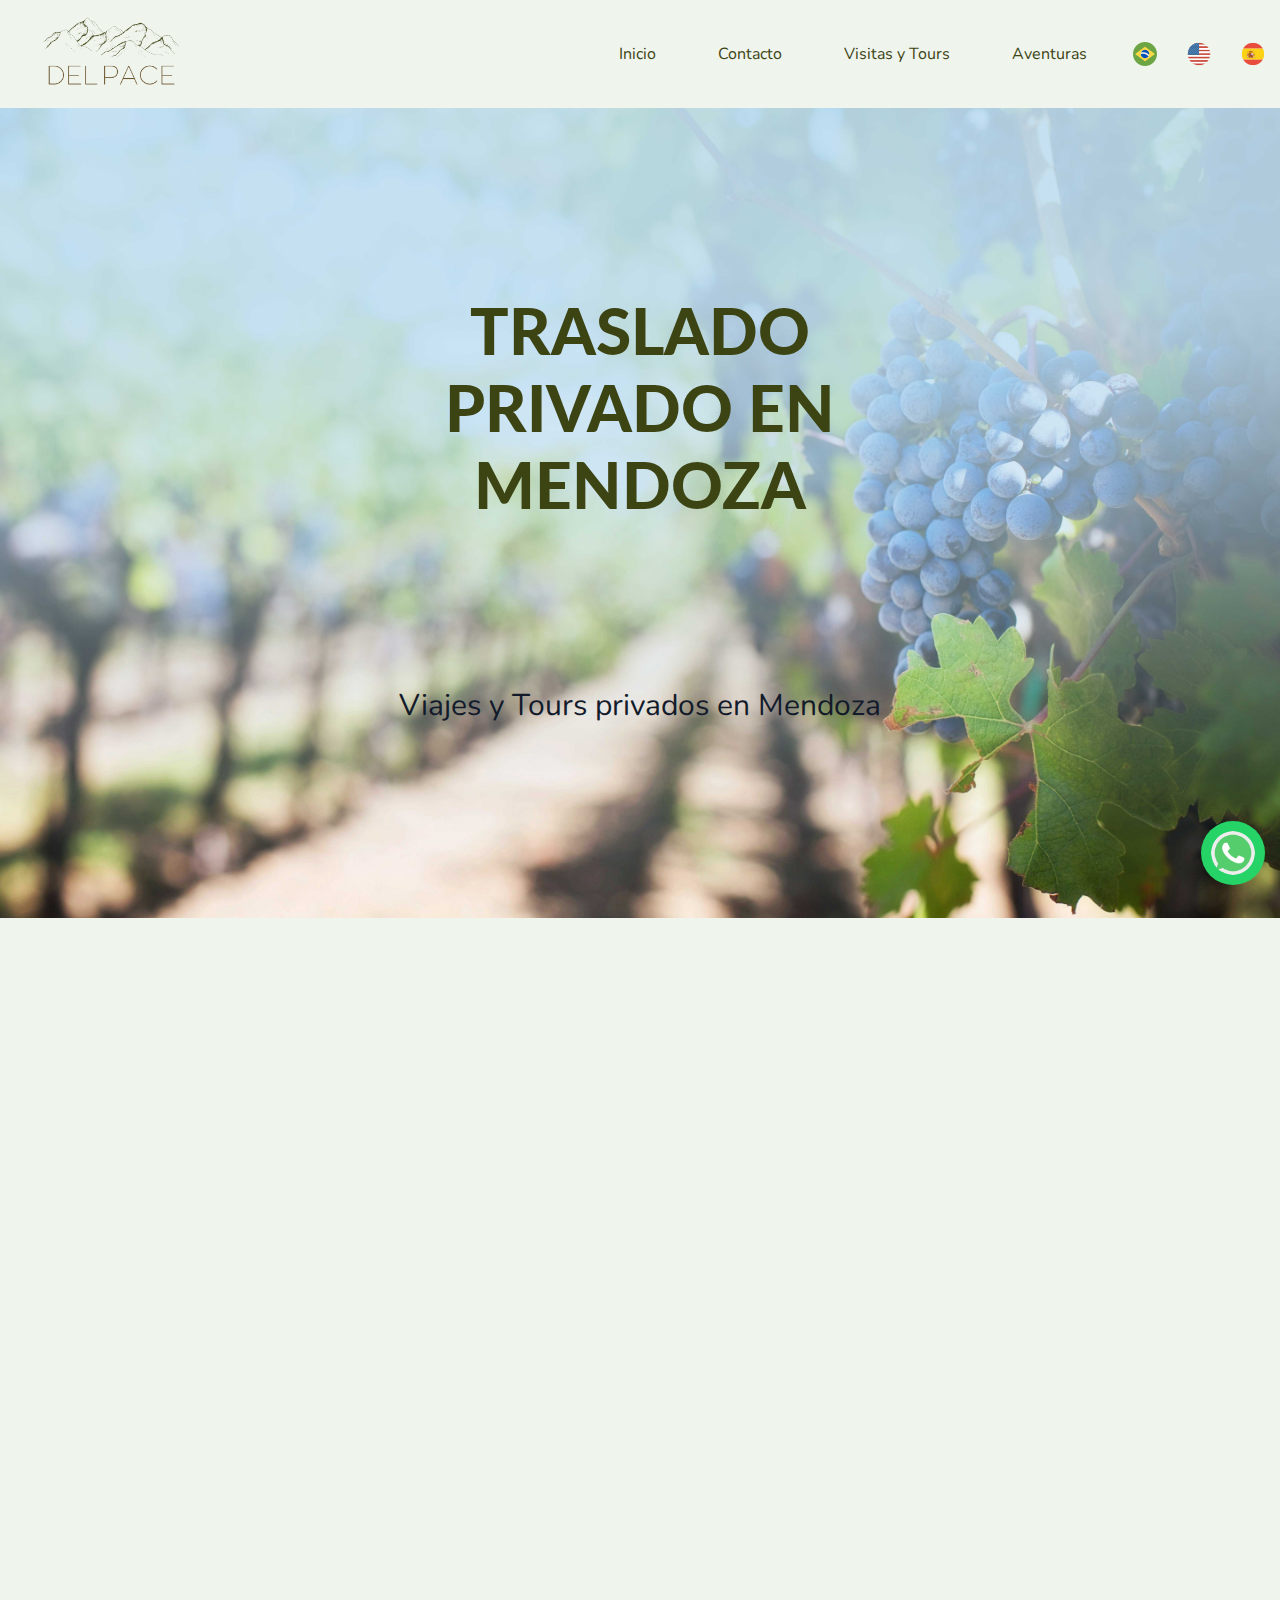
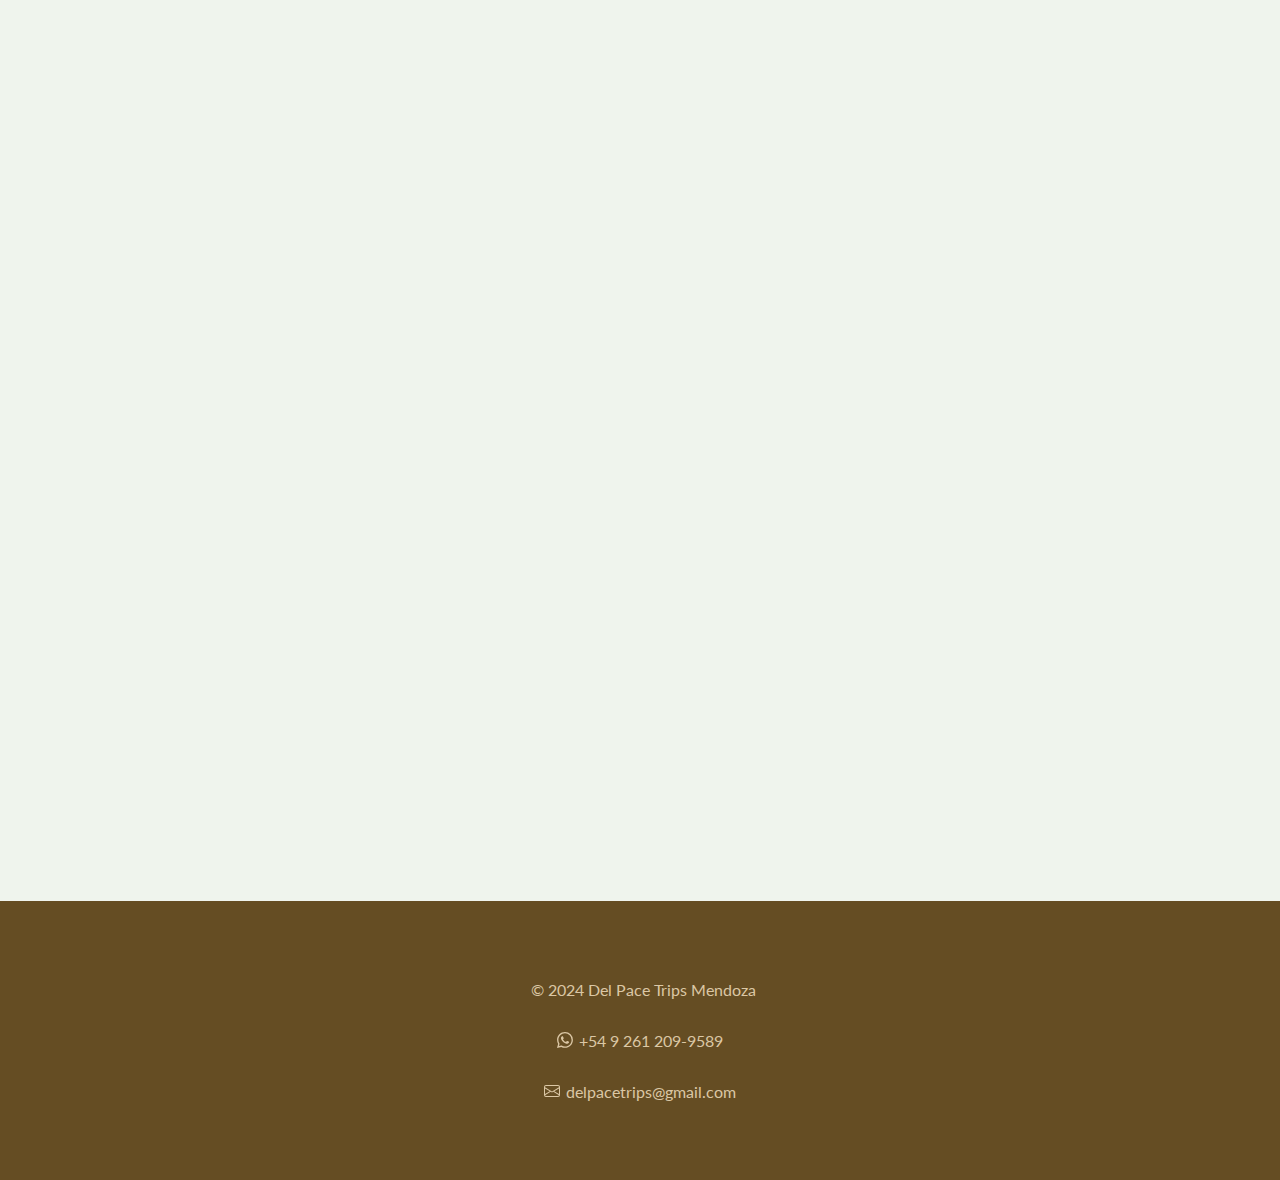
<file: index.html>
<!DOCTYPE html>
<html lang="en">
<head>
    <meta charset="UTF-8">
    <meta name="viewport" content="width=device-width, initial-scale=1.0, user-scalable=no">
    <meta http-equiv="X-UA-Compatible" content="IE=edge">
    <title>Del Pace Trips | MENDOZA</title>
    <link rel="stylesheet" href="styles/styles.css">
    <link rel="stylesheet" href="https://cdn.jsdelivr.net/npm/bootstrap-icons@1.10.3/font/bootstrap-icons.css">
    <script src="scripts/scrollreveal.js"></script>
    
    <link rel="icon" href="images/DEL PACE/ico head.png" type="image/png">
    
</head>
<body>
    <a href="https://wa.link/wbp3zp" target="_blank"><img class="whatsapp-btn" src="images/sticky whatsapp.png" alt="wsp"></a>
    <header class="center">
        <a href="#"><img class="iconimg" src="images/DEL PACE/para el nav.png" alt="icon"></a>
        
        <nav>
            
            <!--En Escritorio-->
            <ul class="sidebar">
                <li onclick=hideSidebar() ><a href="#" id="closebar"><svg xmlns="http://www.w3.org/2000/svg" height="24" viewBox="0 -960 960 960" width="24"><path d="m256-200-56-56 224-224-224-224 56-56 224 224 224-224 56 56-224 224 224 224-56 56-224-224-224 224Z"/></svg></a></li>
                <li><a href="#" id="inicio" class="hov" id="inicio">Inicio</a></li>
                <li><a href="#" class="hov" id="contacto">Contacto</a></li>
                <li><a href="bodegas.html" class="hov" id="servicios">Visitas y Tours</a></li>
                <li><a href="aventuras.html" class="hov" id="servicios">Aventuras</a></li>
                <li><button onclick="portuguese_index()" class="hov"><img src="images/brazil.png" alt="Span" ></button></li>
                <li><button oneclick="cambiarTexto()" class="hov"><img src="images/usa.png" alt="Span" ></button></li>
                <li><button oneclick="cambiarTexto()" class="hov"><img src="images/spain.png" alt="Span"></button></li>
            </ul>
            <!--En dispositivo movil-->
            <ul>
            <li><a href="#" class="hov hideonmobile" id="inicio">Inicio</a></li>
            <li><a href="#" class="hov hideonmobile" id="contacto">Contacto</a></li>
            <li><a href="bodegas.html" class="hov hideonmobile" id="servicios">Visitas y Tours</a></li>
            <li><a href="aventuras.html" class="hov hideonmobile" id="servicios">Aventuras</a></li>
            <li><button onclick="portuguese_index()" class="hov hideonmobile"><img src="images/brazil.png" alt="Span" ></button></li>
            <li><button oneclick="cambiarTexto()" class="hov hideonmobile"><img src="images/usa.png" alt="Span" ></button></li>
            <li><button oneclick="cambiarTexto()" class="hov hideonmobile"><img src="images/spain.png" alt="Span"></button></li>
            <li onclick=showSidebar() class="menu-button"><svg xmlns="http://www.w3.org/2000/svg" height="24" viewBox="0 -960 960 960" width="24"><path d="M120-240v-80h720v80H120Zm0-200v-80h720v80H120Zm0-200v-80h720v80H120Z"/></svg></li>
            </ul>
        </nav>
        
    </header>
    <main>
    <!--First block of images-->
    <div class="center">
        
        <h1 id="titulo" class="absolute_define">TRASLADO PRIVADO EN MENDOZA</h1> 
        <img src="images/racimodeuva2.jpg" alt="Racimo de Uvas" class="background">
        <p id="primertitulo" class="absolute_2nd" >Viajes y Tours privados en Mendoza</p>
    </div>

    <section>
        <h2 id="objh2" >Nuestro Objetivo</h2>
        <p id="objetivo">Desde "Del Pace Trips Mendoza" te ofrecemos los mejores recorridos privados por la 
            provincia de Mendoza estamos enfocados en ayudar a nuestros clientes a tener las mejores experiencias en
            los puntos mas importantes de nuestra provincia </p>
       


    <h2 id="titservicios">Servicios</h2>
    <!--Whats next-->
    <aside id="aside_a">
        
        <!--Airport city in out-->


        <div class="box_services"> 
           <a href="bodegas.html"> <img class="img_services" src="images/vina.jpg" alt="Winery" >
            <p id="box1" class="descripiton_services" >Bodegas y Visitas</p></a>
        </div>

        <div class="box_services"> 
            <a href="aventuras.html"> <img class="img_services" src="images/alta-montana-2.jpg" alt="High Mountain" >
             <p class="descripiton_services">Aventuras</p></a>
         </div>

        <div class="box_services"> 
            <a href="in-out.html"><img class="img_services" src="images/pick up airport.jfif" alt="Leaving Airport" >
            <p class="descripiton_services"> Ciudad (in/out)</p>
            </a></div>


        <div class="box_services"> 
            <a href="city-tour.html"><img class="img_services" src="images/ciudad de mendoza.jpg" alt="MENDOZA CITY" >
            <p class="descripiton_services">City Tour</p></a>
        </div>

       

       
       
    </aside>
    <p id="objetivo">Si tenes dudas, sugerencias o 
        queres armar tu propio pack personalizado contactanos por Whatsapp</p>
        <br> <br>
    </section>
    


    </main>
    <footer>
        <p> &copy; 2024 Del Pace Trips Mendoza </p>

        <a href="https://wa.link/wbp3zp" target="_blank"><svg xmlns="http://www.w3.org/2000/svg" width="16" height="16" fill="currentColor" class="bi bi-whatsapp" viewBox="0 0 16 16">
            <path d="M13.601 2.326A7.85 7.85 0 0 0 7.994 0C3.627 0 .068 3.558.064 7.926c0 1.399.366 2.76 1.057 3.965L0 16l4.204-1.102a7.9 7.9 0 0 0 3.79.965h.004c4.368 0 7.926-3.558 7.93-7.93A7.9 7.9 0 0 0 13.6 2.326zM7.994 14.521a6.6 6.6 0 0 1-3.356-.92l-.24-.144-2.494.654.666-2.433-.156-.251a6.56 6.56 0 0 1-1.007-3.505c0-3.626 2.957-6.584 6.591-6.584a6.56 6.56 0 0 1 4.66 1.931 6.56 6.56 0 0 1 1.928 4.66c-.004 3.639-2.961 6.592-6.592 6.592m3.615-4.934c-.197-.099-1.17-.578-1.353-.646-.182-.065-.315-.099-.445.099-.133.197-.513.646-.627.775-.114.133-.232.148-.43.05-.197-.1-.836-.308-1.592-.985-.59-.525-.985-1.175-1.103-1.372-.114-.198-.011-.304.088-.403.087-.088.197-.232.296-.346.1-.114.133-.198.198-.33.065-.134.034-.248-.015-.347-.05-.099-.445-1.076-.612-1.47-.16-.389-.323-.335-.445-.34-.114-.007-.247-.007-.38-.007a.73.73 0 0 0-.529.247c-.182.198-.691.677-.691 1.654s.71 1.916.81 2.049c.098.133 1.394 2.132 3.383 2.992.47.205.84.326 1.129.418.475.152.904.129 1.246.08.38-.058 1.171-.48 1.338-.943.164-.464.164-.86.114-.943-.049-.084-.182-.133-.38-.232"/>
          </svg> <p id="telefono"></p> </a>

        <a href="mailto:delpacetrips@gmail.com" class="coloricon"> <svg xmlns="http://www.w3.org/2000/svg" width="16" height="16" fill="currentColor" class="bi bi-envelope" viewBox="0 0 16 16">
            <path d="M0 4a2 2 0 0 1 2-2h12a2 2 0 0 1 2 2v8a2 2 0 0 1-2 2H2a2 2 0 0 1-2-2zm2-1a1 1 0 0 0-1 1v.217l7 4.2 7-4.2V4a1 1 0 0 0-1-1zm13 2.383-4.708 2.825L15 11.105zm-.034 6.876-5.64-3.471L8 9.583l-1.326-.795-5.64 3.47A1 1 0 0 0 2 13h12a1 1 0 0 0 .966-.741M1 11.105l4.708-2.897L1 5.383z"/>
          </svg>   <p>delpacetrips@gmail.com</p></a>
    </footer>

    <script src="scripts/index.js"></script>
    <script src="scripts/showSidebar.js"></script>
    <script src="scripts/datos.js"></script>
    <script src="scripts/languajes.js"></script>

</body>
</html>
</file>
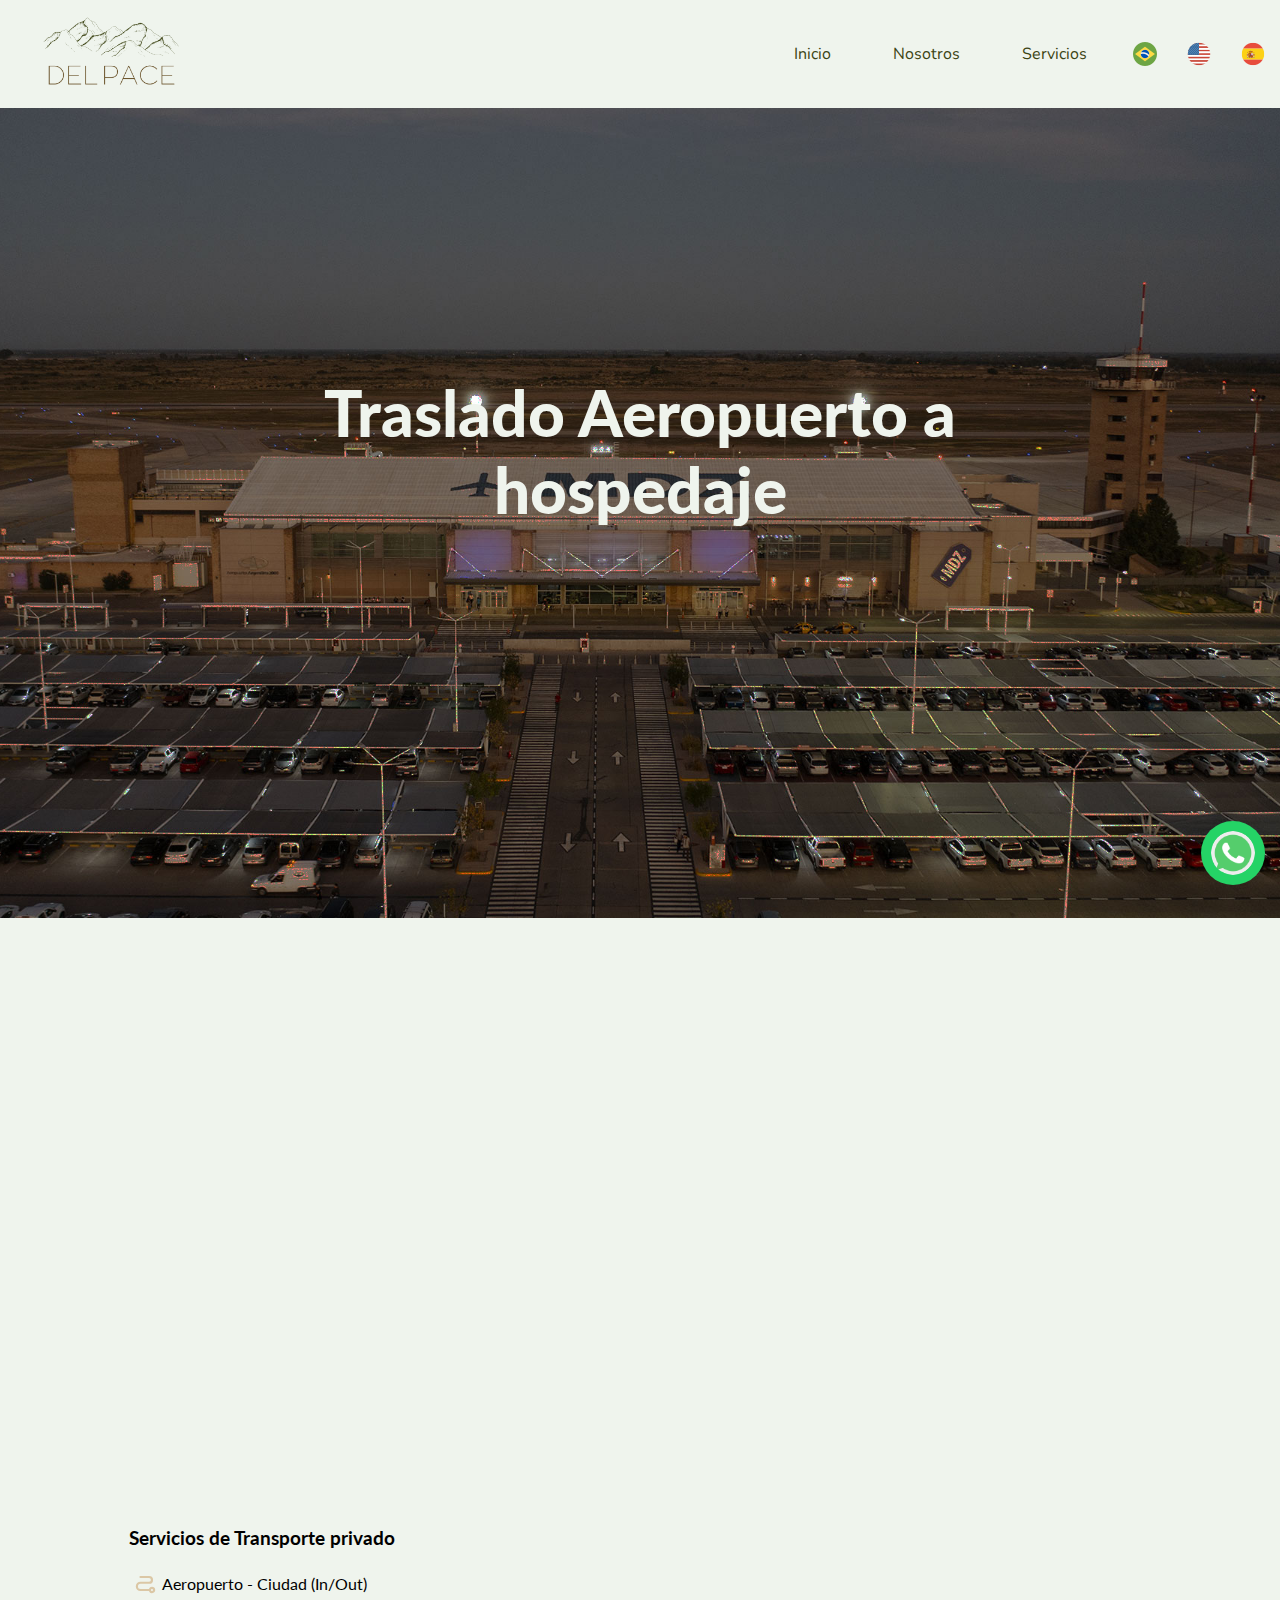
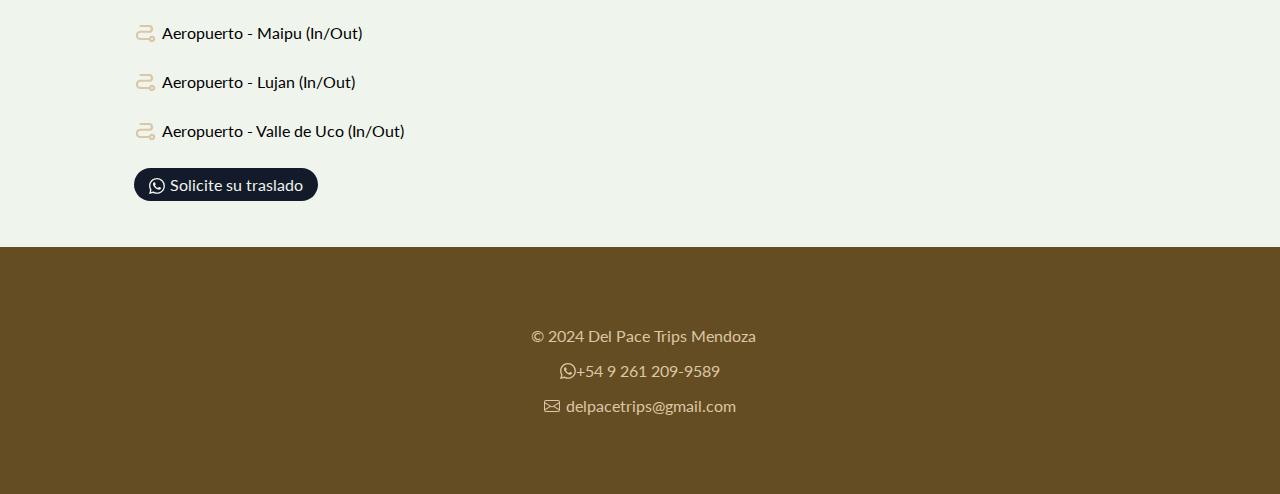
<file: aip.html>
<!DOCTYPE html>
<html lang="en">
<head>
    <meta charset="UTF-8">
    <meta name="viewport" content="width=device-width, initial-scale=1.0, user-scalable=no">
    <meta http-equiv="X-UA-Compatible" content="IE=edge">
    <title>Transfer Airport | MENDOZA</title>
    <link rel="stylesheet" href="styles/aip.css">
    <link rel="stylesheet" href="https://cdn.jsdelivr.net/npm/bootstrap-icons@1.10.3/font/bootstrap-icons.css">
    <script src="scripts/scrollreveal.js"></script>
    
    <link rel="icon" href="images/DEL PACE/ico head.png" type="image/png">
    
</head>
<body>
    <a href="https://wa.link/wbp3zp" target="_blank"><img class="whatsapp-btn" src="images/sticky whatsapp.png" alt="wsp"></a>
    <header class="center">
        <a href="#"><img class="iconimg" src="images/DEL PACE/para el nav.png" alt="icon"></a>
        
        <nav>
            
            
            <ul class="sidebar">
                <li onclick=hideSidebar() ><a href="#" id="closebar"><svg xmlns="http://www.w3.org/2000/svg" height="24" viewBox="0 -960 960 960" width="24"><path d="m256-200-56-56 224-224-224-224 56-56 224 224 224-224 56 56-224 224 224 224-56 56-224-224-224 224Z"/></svg></a></li>
                <li><a href="index.html" class="hov" >Inicio</a></li>
                <li><a href="#" class="hov">Nosotros</a></li>
                <li><a href="#" class="hov">Servicios</a></li>
                <li><button class="hov"><img src="images/brazil.png" alt="Span" ></button></li>
                <li><button oneclick="cambiarTexto()" class="hov"><img src="images/usa.png" alt="Span" ></button></li>
                <li><button oneclick="cambiarTexto()" class="hov"><img src="images/spain.png" alt="Span"></button></li>
            </ul>
            
            <ul>
            <li><a href="index.html" class="hov hideonmobile" >Inicio</a></li>
            <li><a href="#" class="hov hideonmobile">Nosotros</a></li>
            <li><a href="#" class="hov hideonmobile">Servicios</a></li>
            <li><button class="hov hideonmobile"><img src="images/brazil.png" alt="Span" ></button></li>
            <li><button oneclick="cambiarTexto()" class="hov hideonmobile"><img src="images/usa.png" alt="Span" ></button></li>
            <li><button oneclick="cambiarTexto()" class="hov hideonmobile"><img src="images/spain.png" alt="Span"></button></li>
            <li onclick=showSidebar() class="menu-button"><svg xmlns="http://www.w3.org/2000/svg" height="24" viewBox="0 -960 960 960" width="24"><path d="M120-240v-80h720v80H120Zm0-200v-80h720v80H120Zm0-200v-80h720v80H120Z"/></svg></li>
            </ul>
        </nav>
        
    </header>
    <main>
    <!--First block of images-->
    <div class="center">
        
        <h1 class="absolute_define">Traslado Aeropuerto a hospedaje</h1> 
        <img src="images/aeropuerto-mendoza-gdos-03.jpg" alt="Aeropuerto" class="background">
        
    </div>

    <section>

    <h2>Transportes</h2>
    <!--Whats next-->
        <aside id="aside_a">
            
            <!--Airport city in out-->
            
            <div class="box_services"> 
            <img class="img_services" src="images/ciudad de mendoza.jpg" alt="Leaving Airport" >
            <p class="descripiton_services">Aeropuerto / Mendoza (in/out)</p>
            </div>

            <div class="box_services"> 
                <img class="img_services" src="images/valle de uco.jpg" alt="Uco" >
                <p class="descripiton_services">Aeropuerto / Valle de Uco (in/out)</p>
                </div>

            <div class="box_services"> 
                <img class="img_services" src="images/lujan de cuyo.jpg" alt="lujan maipu " >
                <p class="descripiton_services">Maipu - Lujan de Cuyo (in/out)</p>
                </div>
        


            

        </aside>
        
      


    </section>
    <section >


    <div class="listadestinos"> <!--Servicios de transporte y lugares-->
        <h3>Servicios de Transporte privado </h3>
        <p><svg id="Flat" xmlns="http://www.w3.org/2000/svg" viewBox="0 0 256 256">
            <path d="M200,164a36.05663,36.05663,0,0,0-33.93579,24H72a28,28,0,0,1,0-56h96a44,44,0,0,0,0-88H72a12,12,0,0,0,0,24h96a20,20,0,0,1,0,40H72a52,52,0,0,0,0,104h94.06421A35.99779,35.99779,0,1,0,200,164Zm0,48a12,12,0,1,1,12-12A12.01312,12.01312,0,0,1,200,212Z"/>
          </svg>
          Aeropuerto - Ciudad (In/Out) </p>

          <p><svg id="Flat" xmlns="http://www.w3.org/2000/svg" viewBox="0 0 256 256">
            <path d="M200,164a36.05663,36.05663,0,0,0-33.93579,24H72a28,28,0,0,1,0-56h96a44,44,0,0,0,0-88H72a12,12,0,0,0,0,24h96a20,20,0,0,1,0,40H72a52,52,0,0,0,0,104h94.06421A35.99779,35.99779,0,1,0,200,164Zm0,48a12,12,0,1,1,12-12A12.01312,12.01312,0,0,1,200,212Z"/>
          </svg>
          Aeropuerto - Maipu (In/Out)</p>

          <p><svg id="Flat" xmlns="http://www.w3.org/2000/svg" viewBox="0 0 256 256">
            <path d="M200,164a36.05663,36.05663,0,0,0-33.93579,24H72a28,28,0,0,1,0-56h96a44,44,0,0,0,0-88H72a12,12,0,0,0,0,24h96a20,20,0,0,1,0,40H72a52,52,0,0,0,0,104h94.06421A35.99779,35.99779,0,1,0,200,164Zm0,48a12,12,0,1,1,12-12A12.01312,12.01312,0,0,1,200,212Z"/>
          </svg>
          Aeropuerto - Lujan (In/Out)</p>

          <p><svg id="Flat" xmlns="http://www.w3.org/2000/svg" viewBox="0 0 256 256">
            <path d="M200,164a36.05663,36.05663,0,0,0-33.93579,24H72a28,28,0,0,1,0-56h96a44,44,0,0,0,0-88H72a12,12,0,0,0,0,24h96a20,20,0,0,1,0,40H72a52,52,0,0,0,0,104h94.06421A35.99779,35.99779,0,1,0,200,164Zm0,48a12,12,0,1,1,12-12A12.01312,12.01312,0,0,1,200,212Z"/>
          </svg>
          Aeropuerto - Valle de Uco (In/Out)</p>
          <!----Enlace de Whatsapp-->
          <a href="https://wa.link/uqjf1w"><p id="contacto"><svg xmlns="http://www.w3.org/2000/svg" width="16" height="16" fill="currentColor" class="bi bi-whatsapp" viewBox="0 0 16 16">
            <path d="M13.601 2.326A7.85 7.85 0 0 0 7.994 0C3.627 0 .068 3.558.064 7.926c0 1.399.366 2.76 1.057 3.965L0 16l4.204-1.102a7.9 7.9 0 0 0 3.79.965h.004c4.368 0 7.926-3.558 7.93-7.93A7.9 7.9 0 0 0 13.6 2.326zM7.994 14.521a6.6 6.6 0 0 1-3.356-.92l-.24-.144-2.494.654.666-2.433-.156-.251a6.56 6.56 0 0 1-1.007-3.505c0-3.626 2.957-6.584 6.591-6.584a6.56 6.56 0 0 1 4.66 1.931 6.56 6.56 0 0 1 1.928 4.66c-.004 3.639-2.961 6.592-6.592 6.592m3.615-4.934c-.197-.099-1.17-.578-1.353-.646-.182-.065-.315-.099-.445.099-.133.197-.513.646-.627.775-.114.133-.232.148-.43.05-.197-.1-.836-.308-1.592-.985-.59-.525-.985-1.175-1.103-1.372-.114-.198-.011-.304.088-.403.087-.088.197-.232.296-.346.1-.114.133-.198.198-.33.065-.134.034-.248-.015-.347-.05-.099-.445-1.076-.612-1.47-.16-.389-.323-.335-.445-.34-.114-.007-.247-.007-.38-.007a.73.73 0 0 0-.529.247c-.182.198-.691.677-.691 1.654s.71 1.916.81 2.049c.098.133 1.394 2.132 3.383 2.992.47.205.84.326 1.129.418.475.152.904.129 1.246.08.38-.058 1.171-.48 1.338-.943.164-.464.164-.86.114-.943-.049-.084-.182-.133-.38-.232"/>
          </svg> Solicite su traslado </p></a>
  </div>

   

    
</section>

    </main>
    <footer>
        <p> &copy; 2024 Del Pace Trips Mendoza </p>

        <a href="https://wa.link/wbp3zp" target="_blank"><svg xmlns="http://www.w3.org/2000/svg" width="16" height="16" fill="currentColor" class="bi bi-whatsapp" viewBox="0 0 16 16">
            <path d="M13.601 2.326A7.85 7.85 0 0 0 7.994 0C3.627 0 .068 3.558.064 7.926c0 1.399.366 2.76 1.057 3.965L0 16l4.204-1.102a7.9 7.9 0 0 0 3.79.965h.004c4.368 0 7.926-3.558 7.93-7.93A7.9 7.9 0 0 0 13.6 2.326zM7.994 14.521a6.6 6.6 0 0 1-3.356-.92l-.24-.144-2.494.654.666-2.433-.156-.251a6.56 6.56 0 0 1-1.007-3.505c0-3.626 2.957-6.584 6.591-6.584a6.56 6.56 0 0 1 4.66 1.931 6.56 6.56 0 0 1 1.928 4.66c-.004 3.639-2.961 6.592-6.592 6.592m3.615-4.934c-.197-.099-1.17-.578-1.353-.646-.182-.065-.315-.099-.445.099-.133.197-.513.646-.627.775-.114.133-.232.148-.43.05-.197-.1-.836-.308-1.592-.985-.59-.525-.985-1.175-1.103-1.372-.114-.198-.011-.304.088-.403.087-.088.197-.232.296-.346.1-.114.133-.198.198-.33.065-.134.034-.248-.015-.347-.05-.099-.445-1.076-.612-1.47-.16-.389-.323-.335-.445-.34-.114-.007-.247-.007-.38-.007a.73.73 0 0 0-.529.247c-.182.198-.691.677-.691 1.654s.71 1.916.81 2.049c.098.133 1.394 2.132 3.383 2.992.47.205.84.326 1.129.418.475.152.904.129 1.246.08.38-.058 1.171-.48 1.338-.943.164-.464.164-.86.114-.943-.049-.084-.182-.133-.38-.232"/>
          </svg> +54 9 261 209-9589 </a>

        <a href="mailto:delpacetrips@gmail.com" class="coloricon"> <svg xmlns="http://www.w3.org/2000/svg" width="16" height="16" fill="currentColor" class="bi bi-envelope" viewBox="0 0 16 16">
            <path d="M0 4a2 2 0 0 1 2-2h12a2 2 0 0 1 2 2v8a2 2 0 0 1-2 2H2a2 2 0 0 1-2-2zm2-1a1 1 0 0 0-1 1v.217l7 4.2 7-4.2V4a1 1 0 0 0-1-1zm13 2.383-4.708 2.825L15 11.105zm-.034 6.876-5.64-3.471L8 9.583l-1.326-.795-5.64 3.47A1 1 0 0 0 2 13h12a1 1 0 0 0 .966-.741M1 11.105l4.708-2.897L1 5.383z"/>
          </svg>   <p>delpacetrips@gmail.com</p></a>
    </footer>

    <script src="scripts/index.js"></script>
    <script src="scripts/showSidebar.js"></script>
    
</body>
</html>
</file>
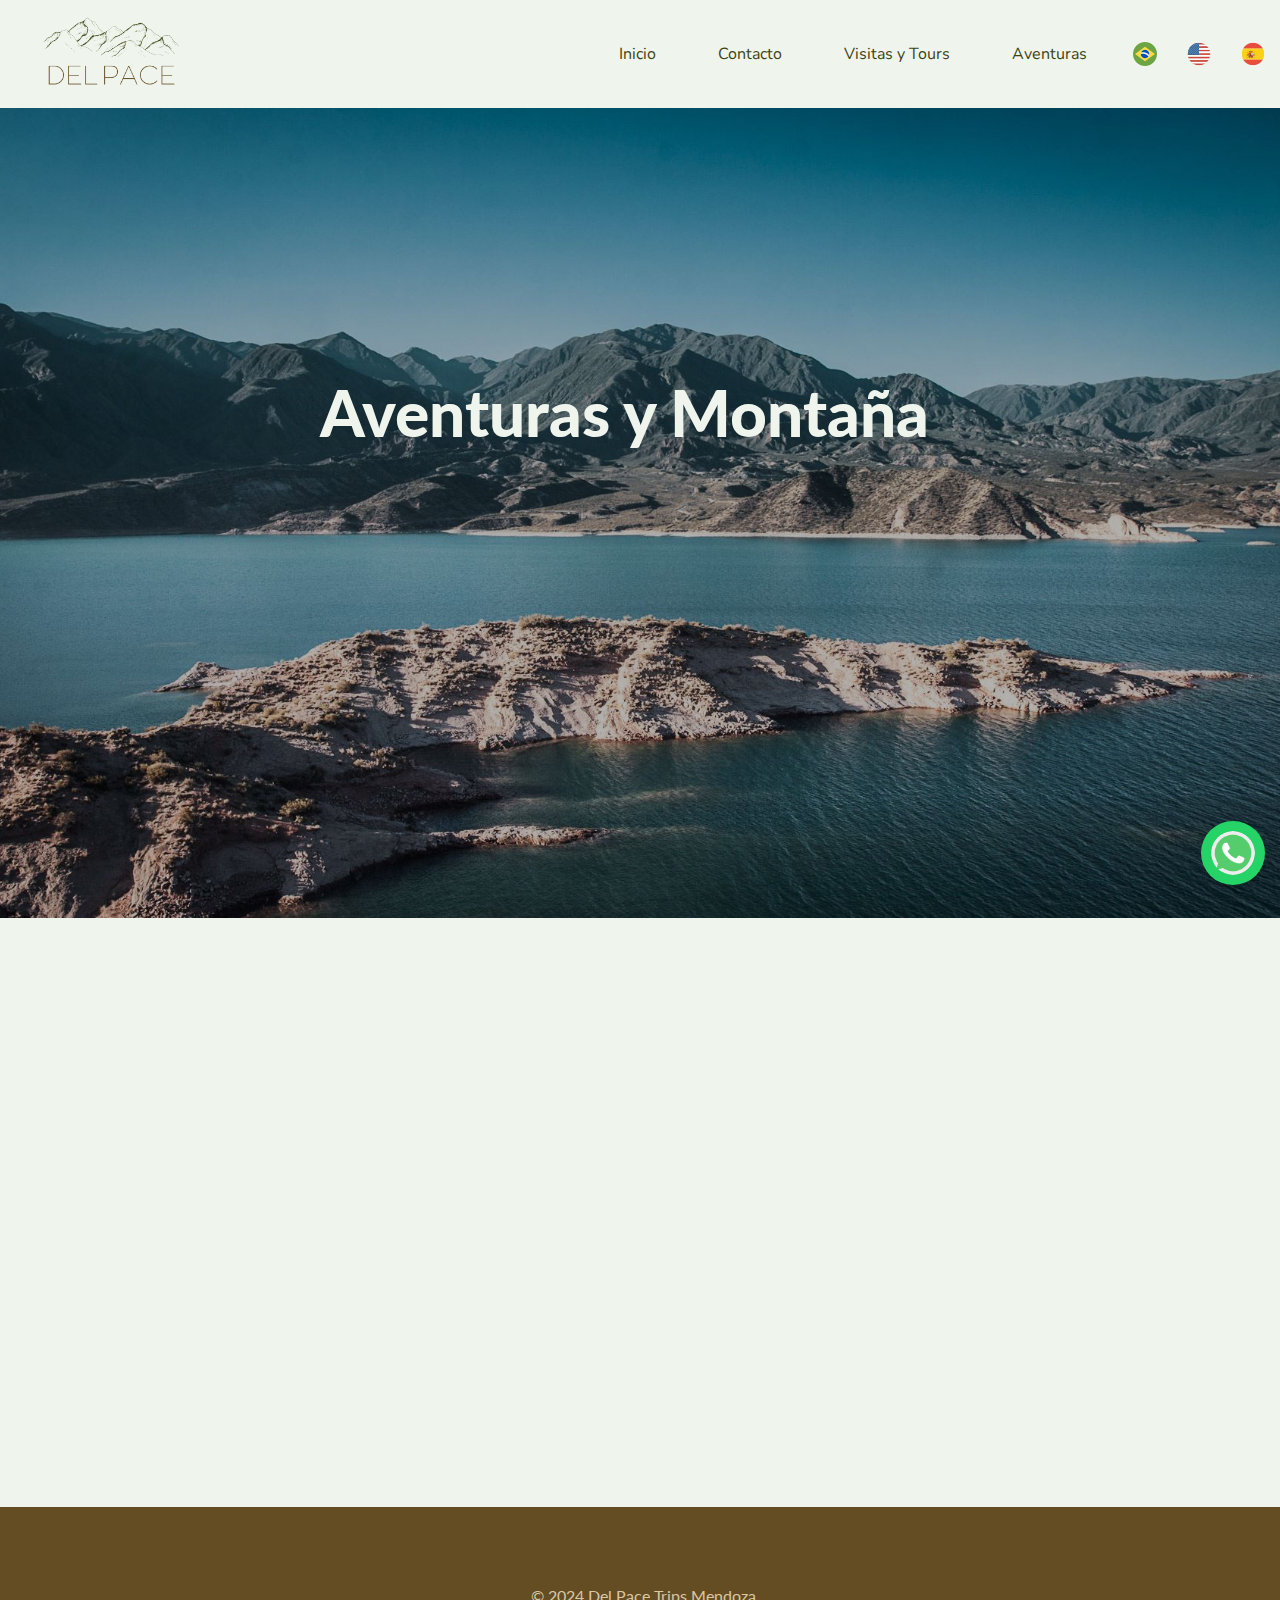
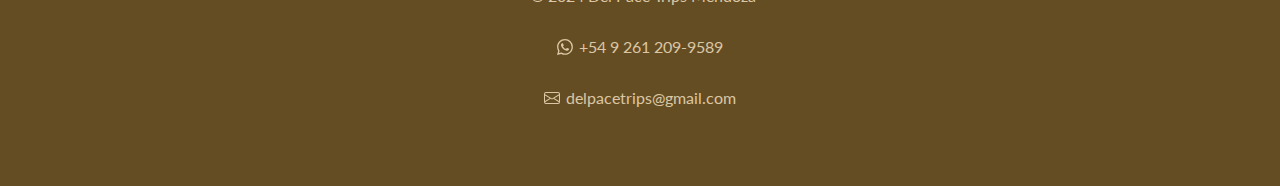
<file: aventuras.html>
<!DOCTYPE html>
<html lang="en">
<head>
    <meta charset="UTF-8">
    <meta name="viewport" content="width=device-width, initial-scale=1.0, user-scalable=no">
    <meta http-equiv="X-UA-Compatible" content="IE=edge">
    <title>Aventuras y Montaña </title>
    <link rel="stylesheet" href="styles/bodegas.css">
    <link rel="stylesheet" href="https://cdn.jsdelivr.net/npm/bootstrap-icons@1.10.3/font/bootstrap-icons.css">
    <script src="scripts/scrollreveal.js"></script>
    
    <link rel="icon" href="images/DEL PACE/ico head.png" type="image/png">
    
</head>
<body>
    <a href="https://wa.link/wbp3zp" target="_blank"><img class="whatsapp-btn" src="images/sticky whatsapp.png" alt="wsp"></a>
    <header class="center">
        <a href="index.html"><img class="iconimg" src="images/DEL PACE/para el nav.png" alt="icon"></a>
        
        <nav>
            
             <!--En Escritorio-->
            <ul class="sidebar">
                <li onclick=hideSidebar() ><a href="#" id="closebar"><svg xmlns="http://www.w3.org/2000/svg" height="24" viewBox="0 -960 960 960" width="24"><path d="m256-200-56-56 224-224-224-224 56-56 224 224 224-224 56 56-224 224 224 224-56 56-224-224-224 224Z"/></svg></a></li>
                <li><a href="index.html" class="hov" >Inicio</a></li>
                <li><a href="#" class="hov">Contacto</a></li>
                <li><a href="bodegas.html" class="hov">Visitas y Tours</a></li>
                <li><a href="aventuras.html" class="hov" id="servicios">Aventuras</a></li>
                <li><button class="hov" onclick="portuguese_bodegas()" ><img src="images/brazil.png" alt="bra" ></button></li>
                <li><button oneclick="english()" class="hov"><img src="images/usa.png" alt="usa" ></button></li>
                <li><button oneclick="spanish()" class="hov"><img src="images/spain.png" alt="Span"></button></li>
            </ul>
             <!--En dispositivo movil-->
            <ul>
            <li><a href="index.html" class="hov hideonmobile" >Inicio</a></li>
            <li><a href="#" class="hov hideonmobile">Contacto</a></li>
            <li><a href="bodegas.html" class="hov hideonmobile">Visitas y Tours</a></li>
            <li><a href="aventuras.html" class="hov hideonmobile" id="servicios">Aventuras</a></li>
            <li><button onclick="portuguese_bodegas()" class="hov hideonmobile"><img src="images/brazil.png" alt="Span" ></button></li>
            <li><button oneclick="cambiarTexto()" class="hov hideonmobile"><img src="images/usa.png" alt="Span" ></button></li>
            <li><button oneclick="cambiarTexto()" class="hov hideonmobile"><img src="images/spain.png" alt="Span"></button></li>
            <li onclick=showSidebar() class="menu-button"><svg xmlns="http://www.w3.org/2000/svg" height="24" viewBox="0 -960 960 960" width="24"><path d="M120-240v-80h720v80H120Zm0-200v-80h720v80H120Zm0-200v-80h720v80H120Z"/></svg></li>
            </ul>
        </nav>
        
    </header>
    <main>
    <!--First block of images-->
    <div class="center">
        
        <h1 id="titulo" class="absolute_define"   >Aventuras y Montaña </h1> 
        <img src="images/montañas-mendoza-back.jpg" alt="Aeropuerto" class="background">
        
        
    </div>

    <section>
        
    <h2 id="packs">Cordon Montañoso</h2>
    <!--AKMUERZOS-->
        <aside id="aside_a">
            
            <!--BODEGAS-->
            
            <div class="box_services"> <a href="productos/cabalgatas.html">
           <img class="img_services" src="images/cabalgata mendoza dia.jpg" alt="Cava" >
            <p  class="descripiton_services">Cabalgata Cacheuta</p></a>
            </div>

            

           
        </aside>
        
    </section>

    <!-----CENAS-->
    

    </main>
    <footer>
        <p> &copy; 2024 Del Pace Trips Mendoza </p>

        <a href="https://wa.link/wbp3zp" target="_blank"><svg xmlns="http://www.w3.org/2000/svg" width="16" height="16" fill="currentColor" class="bi bi-whatsapp" viewBox="0 0 16 16">
            <path d="M13.601 2.326A7.85 7.85 0 0 0 7.994 0C3.627 0 .068 3.558.064 7.926c0 1.399.366 2.76 1.057 3.965L0 16l4.204-1.102a7.9 7.9 0 0 0 3.79.965h.004c4.368 0 7.926-3.558 7.93-7.93A7.9 7.9 0 0 0 13.6 2.326zM7.994 14.521a6.6 6.6 0 0 1-3.356-.92l-.24-.144-2.494.654.666-2.433-.156-.251a6.56 6.56 0 0 1-1.007-3.505c0-3.626 2.957-6.584 6.591-6.584a6.56 6.56 0 0 1 4.66 1.931 6.56 6.56 0 0 1 1.928 4.66c-.004 3.639-2.961 6.592-6.592 6.592m3.615-4.934c-.197-.099-1.17-.578-1.353-.646-.182-.065-.315-.099-.445.099-.133.197-.513.646-.627.775-.114.133-.232.148-.43.05-.197-.1-.836-.308-1.592-.985-.59-.525-.985-1.175-1.103-1.372-.114-.198-.011-.304.088-.403.087-.088.197-.232.296-.346.1-.114.133-.198.198-.33.065-.134.034-.248-.015-.347-.05-.099-.445-1.076-.612-1.47-.16-.389-.323-.335-.445-.34-.114-.007-.247-.007-.38-.007a.73.73 0 0 0-.529.247c-.182.198-.691.677-.691 1.654s.71 1.916.81 2.049c.098.133 1.394 2.132 3.383 2.992.47.205.84.326 1.129.418.475.152.904.129 1.246.08.38-.058 1.171-.48 1.338-.943.164-.464.164-.86.114-.943-.049-.084-.182-.133-.38-.232"/>
          </svg> <p id="telefono"></p></a>

        <a href="mailto:delpacetrips@gmail.com" class="coloricon"> <svg xmlns="http://www.w3.org/2000/svg" width="16" height="16" fill="currentColor" class="bi bi-envelope" viewBox="0 0 16 16">
            <path d="M0 4a2 2 0 0 1 2-2h12a2 2 0 0 1 2 2v8a2 2 0 0 1-2 2H2a2 2 0 0 1-2-2zm2-1a1 1 0 0 0-1 1v.217l7 4.2 7-4.2V4a1 1 0 0 0-1-1zm13 2.383-4.708 2.825L15 11.105zm-.034 6.876-5.64-3.471L8 9.583l-1.326-.795-5.64 3.47A1 1 0 0 0 2 13h12a1 1 0 0 0 .966-.741M1 11.105l4.708-2.897L1 5.383z"/>
          </svg>   <p>delpacetrips@gmail.com</p></a>
    </footer>
<!--SCRIPTS-->
    <script src="scripts/index.js"></script>
    <script src="scripts/showSidebar.js"></script>
    <script src="scripts/datos.js"></script>
    <script src="scripts/languajes.js"></script>
    
    
  
</body>
</html>
</file>
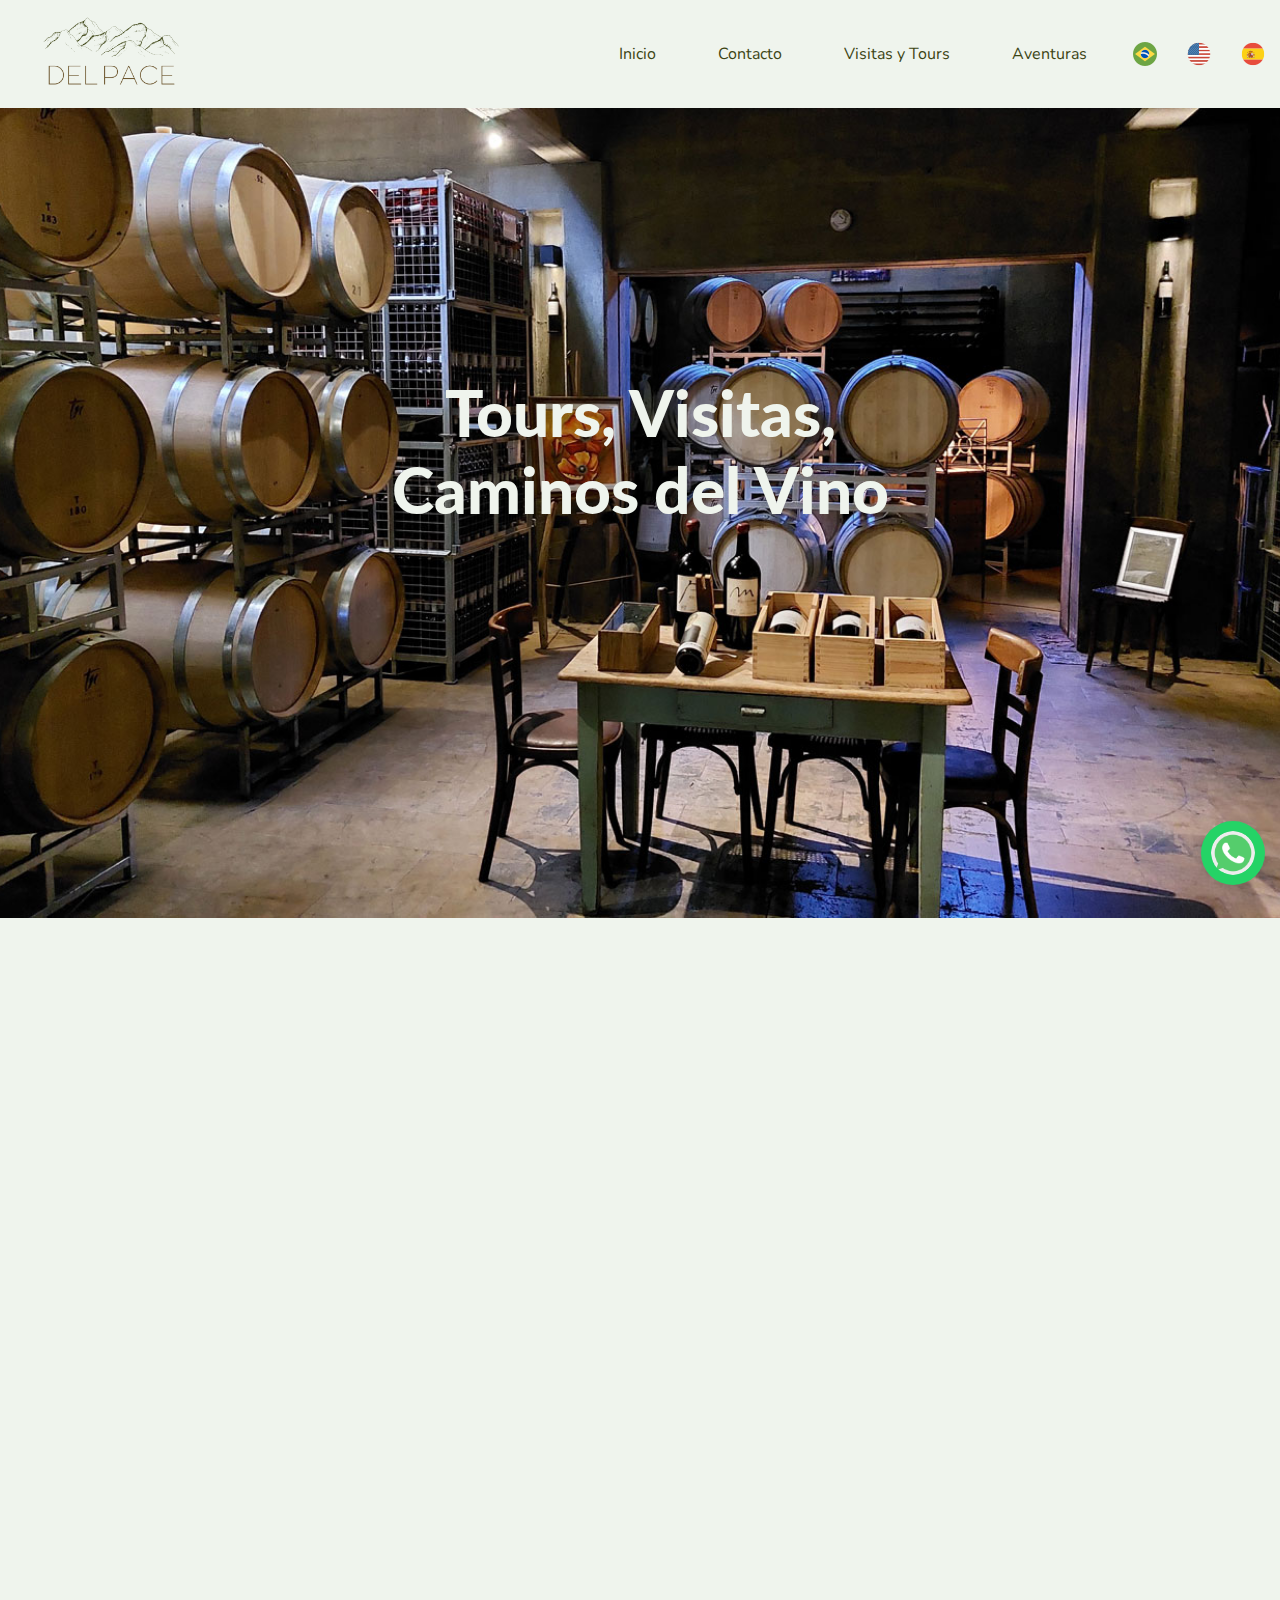
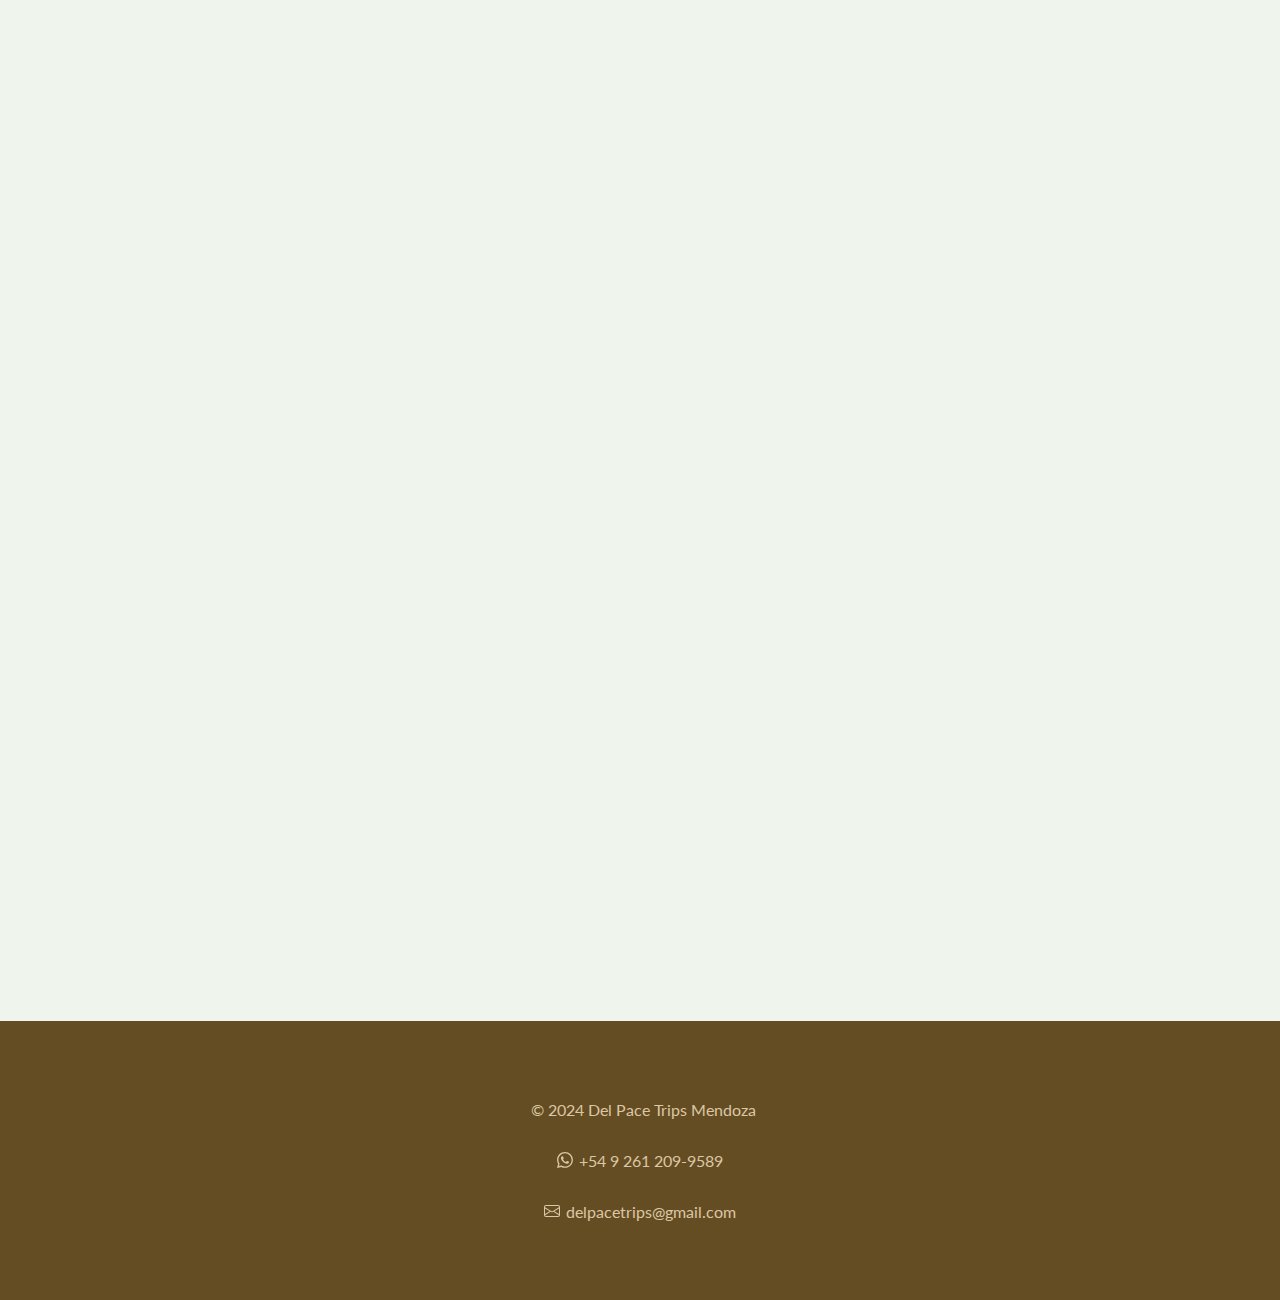
<file: bodegas.html>
<!DOCTYPE html>
<html lang="en">
<head>
    <meta charset="UTF-8">
    <meta name="viewport" content="width=device-width, initial-scale=1.0, user-scalable=no">
    <meta http-equiv="X-UA-Compatible" content="IE=edge">
    <title>Visitas y degustaciones</title>
    <link rel="stylesheet" href="styles/bodegas.css">
    <link rel="stylesheet" href="https://cdn.jsdelivr.net/npm/bootstrap-icons@1.10.3/font/bootstrap-icons.css">
    <script src="scripts/scrollreveal.js"></script>
    
    <link rel="icon" href="images/DEL PACE/ico head.png" type="image/png">
    
</head>
<body>
    <a href="https://wa.link/wbp3zp" target="_blank"><img class="whatsapp-btn" src="images/sticky whatsapp.png" alt="wsp"></a>
    <header class="center">
        <a href="index.html"><img class="iconimg" src="images/DEL PACE/para el nav.png" alt="icon"></a>
        
        <nav>
            
             <!--En Escritorio-->
            <ul class="sidebar">
                <li onclick=hideSidebar() ><a href="#" id="closebar"><svg xmlns="http://www.w3.org/2000/svg" height="24" viewBox="0 -960 960 960" width="24"><path d="m256-200-56-56 224-224-224-224 56-56 224 224 224-224 56 56-224 224 224 224-56 56-224-224-224 224Z"/></svg></a></li>
                <li><a href="index.html" class="hov" >Inicio</a></li>
                <li><a href="#" class="hov">Contacto</a></li>
                <li><a href="bodegas.html" class="hov">Visitas y Tours</a></li>
                <li><a href="aventuras.html" class="hov" id="servicios">Aventuras</a></li>
                <li><button class="hov" onclick="portuguese_bodegas()" ><img src="images/brazil.png" alt="bra" ></button></li>
                <li><button oneclick="english()" class="hov"><img src="images/usa.png" alt="usa" ></button></li>
                <li><button oneclick="spanish()" class="hov"><img src="images/spain.png" alt="Span"></button></li>
            </ul>
             <!--En dispositivo movil-->
            <ul>
            <li><a href="index.html" class="hov hideonmobile" >Inicio</a></li>
            <li><a href="#" class="hov hideonmobile">Contacto</a></li>
            <li><a href="bodegas.html" class="hov hideonmobile">Visitas y Tours</a></li>
            <li><a href="aventuras.html" class="hov hideonmobile" id="servicios">Aventuras</a></li>
            <li><button onclick="portuguese_bodegas()" class="hov hideonmobile"><img src="images/brazil.png" alt="Span" ></button></li>
            <li><button oneclick="cambiarTexto()" class="hov hideonmobile"><img src="images/usa.png" alt="Span" ></button></li>
            <li><button oneclick="cambiarTexto()" class="hov hideonmobile"><img src="images/spain.png" alt="Span"></button></li>
            <li onclick=showSidebar() class="menu-button"><svg xmlns="http://www.w3.org/2000/svg" height="24" viewBox="0 -960 960 960" width="24"><path d="M120-240v-80h720v80H120Zm0-200v-80h720v80H120Zm0-200v-80h720v80H120Z"/></svg></li>
            </ul>
        </nav>
        
    </header>
    <main>
    <!--First block of images-->
    <div class="center">
        
        <h1 id="titulo" class="absolute_define"   >Tours, Visitas, Caminos del Vino </h1> 
        <img src="images/TOURS-2.jpg" alt="Aeropuerto" class="background">
        
        
    </div>

    <section>
        
    <h2 id="packs">Mapiu - Lujan - Valle de Uco <br> <br>Packs con Almuerzo</h2>
    <!--AKMUERZOS-->
        <aside id="aside_a">
            
            <!--BODEGAS-->
            
            <div class="box_services"> <a href="productos/tempustrapiche.html">
            <img class="img_services" src="images/tempus-alba-fuera.jpg" alt="Cava" >
            <p  class="descripiton_services">Tempus alba - Bodega Trapiche</p></a>
            </div>

            <div class="box_services"> <a href="productos/catenazapata.html">
                <img class="img_services" src="images/catena zapata.png" alt="Cava" >
                <p  class="descripiton_services" id="catena">Catena Zapata</p></a>
                </div>

            <div class="box_services"> <a href="productos/maguay_tempusalba.html">
                <img class="img_services" src="images/olivicola 2.jpg" alt="Cava" >
                <p  class="descripiton_services" id="oliv">Olivicola Maguay - Boedga Tempus Alba</p></a>
                </div>

            <div class="box_services"> <a href="productos/achavaltrapiche.html">
            <img class="img_services" src="images/achaval afuera.jpg" alt="Cava" >
            <p  class="descripiton_services" id="oliv">Bodega Achaval Ferrer - Trapiche - Olivicola Laur </p></a>
            </div>

           
        </aside>
        
    </section>

    <!-----CENAS-->
    <section>
 
        <h2 id="titcenas">CENAS</h2>
        <!--Whats next-->
            <aside id="aside_a">
                
                <!--Airport city in out-->
                
                <div class="box_services"> 
                <a href="productos/cenatrapiche.html"><img class="img_services" src="images/cena nocturna.jpg" alt="cena" >
                <p  class="descripiton_services">Trapiche Ultra Premium</p></a>
                </div>
    
               
        
    
    
            </aside>
    
        </section>

    </main>
    <footer>
        <p> &copy; 2024 Del Pace Trips Mendoza </p>

        <a href="https://wa.link/wbp3zp" target="_blank"><svg xmlns="http://www.w3.org/2000/svg" width="16" height="16" fill="currentColor" class="bi bi-whatsapp" viewBox="0 0 16 16">
            <path d="M13.601 2.326A7.85 7.85 0 0 0 7.994 0C3.627 0 .068 3.558.064 7.926c0 1.399.366 2.76 1.057 3.965L0 16l4.204-1.102a7.9 7.9 0 0 0 3.79.965h.004c4.368 0 7.926-3.558 7.93-7.93A7.9 7.9 0 0 0 13.6 2.326zM7.994 14.521a6.6 6.6 0 0 1-3.356-.92l-.24-.144-2.494.654.666-2.433-.156-.251a6.56 6.56 0 0 1-1.007-3.505c0-3.626 2.957-6.584 6.591-6.584a6.56 6.56 0 0 1 4.66 1.931 6.56 6.56 0 0 1 1.928 4.66c-.004 3.639-2.961 6.592-6.592 6.592m3.615-4.934c-.197-.099-1.17-.578-1.353-.646-.182-.065-.315-.099-.445.099-.133.197-.513.646-.627.775-.114.133-.232.148-.43.05-.197-.1-.836-.308-1.592-.985-.59-.525-.985-1.175-1.103-1.372-.114-.198-.011-.304.088-.403.087-.088.197-.232.296-.346.1-.114.133-.198.198-.33.065-.134.034-.248-.015-.347-.05-.099-.445-1.076-.612-1.47-.16-.389-.323-.335-.445-.34-.114-.007-.247-.007-.38-.007a.73.73 0 0 0-.529.247c-.182.198-.691.677-.691 1.654s.71 1.916.81 2.049c.098.133 1.394 2.132 3.383 2.992.47.205.84.326 1.129.418.475.152.904.129 1.246.08.38-.058 1.171-.48 1.338-.943.164-.464.164-.86.114-.943-.049-.084-.182-.133-.38-.232"/>
          </svg> <p id="telefono"></p></a>

        <a href="mailto:delpacetrips@gmail.com" class="coloricon"> <svg xmlns="http://www.w3.org/2000/svg" width="16" height="16" fill="currentColor" class="bi bi-envelope" viewBox="0 0 16 16">
            <path d="M0 4a2 2 0 0 1 2-2h12a2 2 0 0 1 2 2v8a2 2 0 0 1-2 2H2a2 2 0 0 1-2-2zm2-1a1 1 0 0 0-1 1v.217l7 4.2 7-4.2V4a1 1 0 0 0-1-1zm13 2.383-4.708 2.825L15 11.105zm-.034 6.876-5.64-3.471L8 9.583l-1.326-.795-5.64 3.47A1 1 0 0 0 2 13h12a1 1 0 0 0 .966-.741M1 11.105l4.708-2.897L1 5.383z"/>
          </svg>   <p>delpacetrips@gmail.com</p></a>
    </footer>
<!--SCRIPTS-->
    <script src="scripts/index.js"></script>
    <script src="scripts/showSidebar.js"></script>
    <script src="scripts/datos.js"></script>
    <script src="scripts/languajes.js"></script>
    
    
  
</body>
</html>
</file>
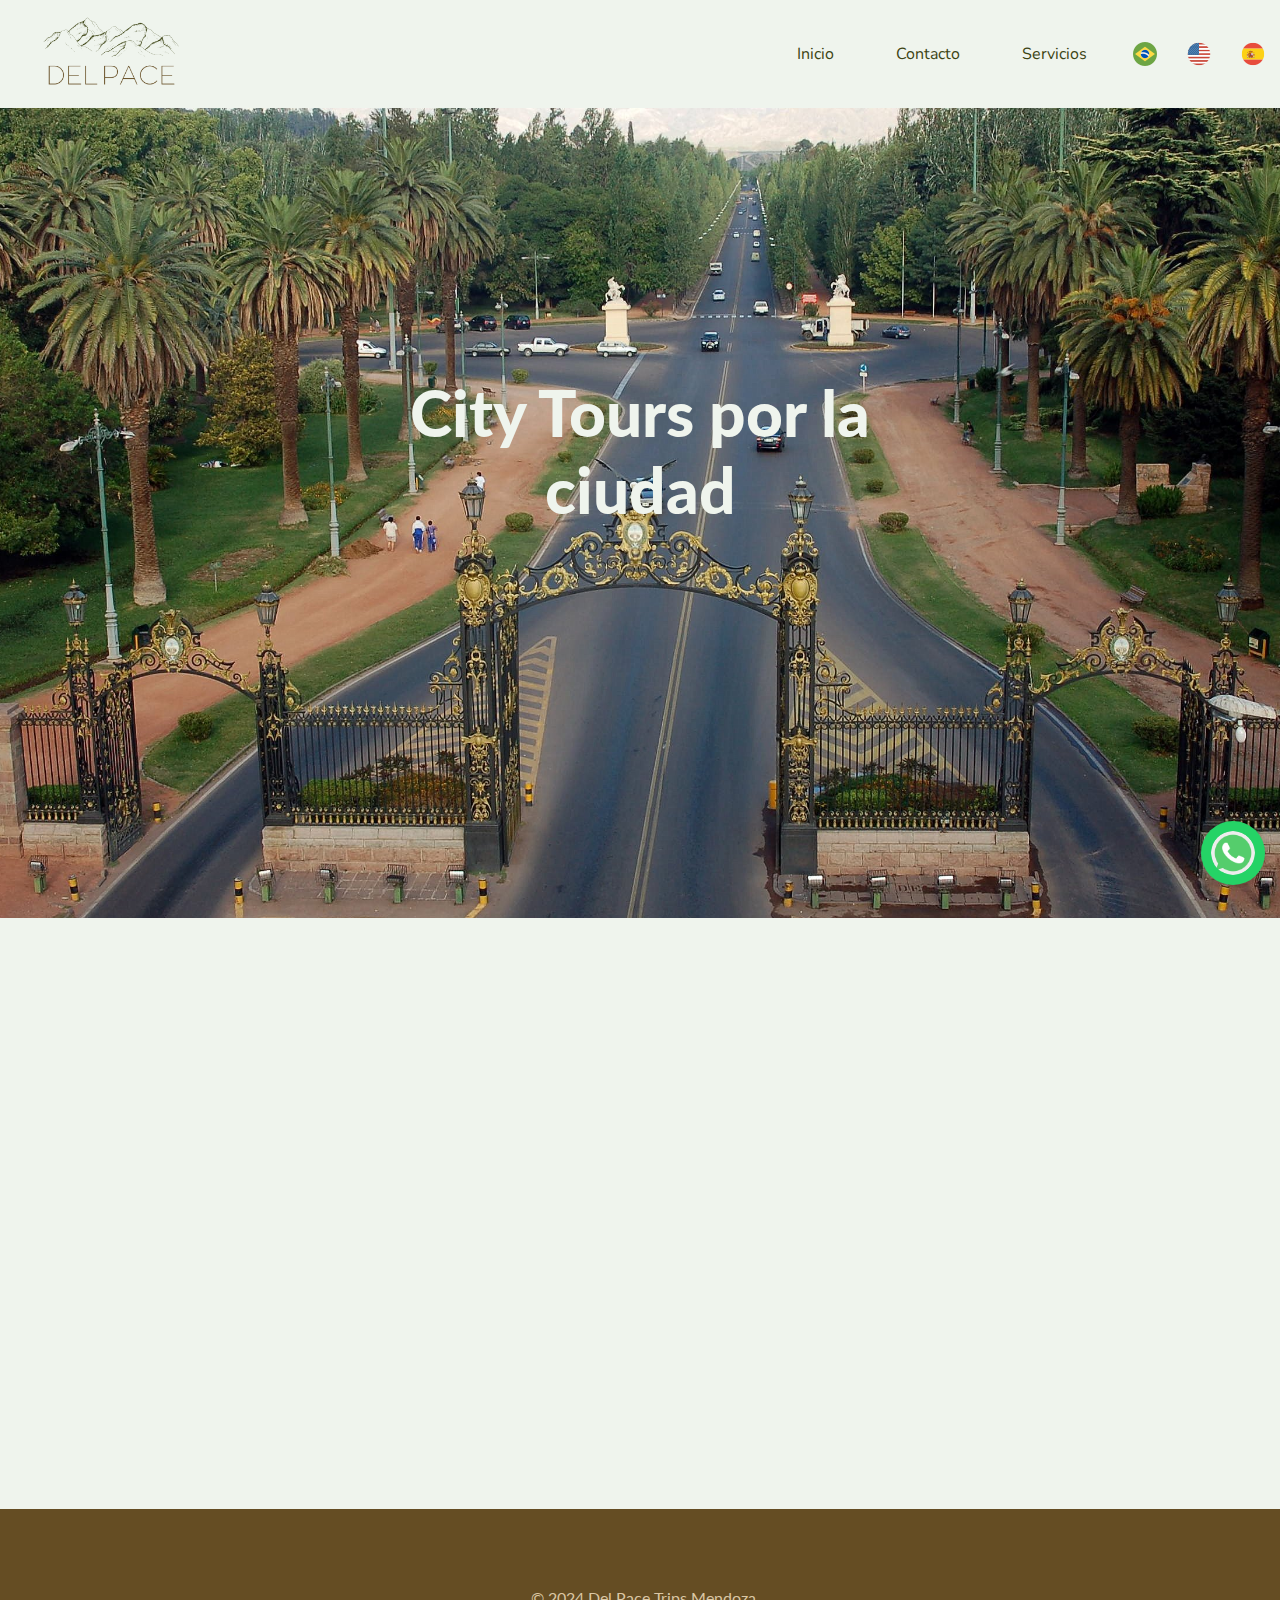
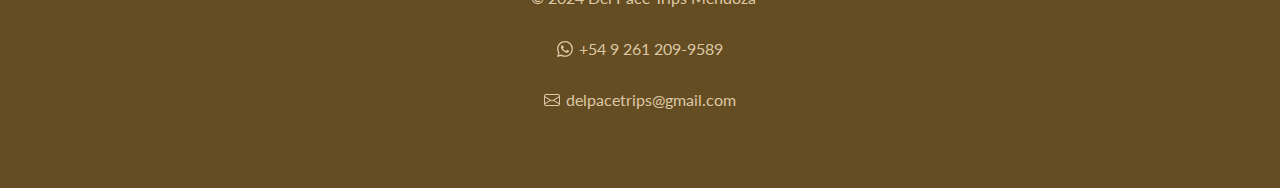
<file: city-tour.html>
<!DOCTYPE html>
<html lang="en">
<head>
    <meta charset="UTF-8">
    <meta name="viewport" content="width=device-width, initial-scale=1.0, user-scalable=no">
    <meta http-equiv="X-UA-Compatible" content="IE=edge">
    <title>City Tours | Del Pace Trips Mendoza</title>
    <link rel="stylesheet" href="styles/bodegas.css">
    <link rel="stylesheet" href="https://cdn.jsdelivr.net/npm/bootstrap-icons@1.10.3/font/bootstrap-icons.css">
    <script src="scripts/scrollreveal.js"></script>
    
    <link rel="icon" href="images/DEL PACE/ico head.png" type="image/png">
    
</head>
<body>
    <a href="https://wa.link/wbp3zp" target="_blank"><img class="whatsapp-btn" src="images/sticky whatsapp.png" alt="wsp"></a>
    <header class="center">
        <a href="#"><img class="iconimg" src="images/DEL PACE/para el nav.png" alt="icon"></a>
        
        <nav>
            
             <!--En Escritorio-->
            <ul class="sidebar">
                <li onclick=hideSidebar() ><a href="#" id="closebar"><svg xmlns="http://www.w3.org/2000/svg" height="24" viewBox="0 -960 960 960" width="24"><path d="m256-200-56-56 224-224-224-224 56-56 224 224 224-224 56 56-224 224 224 224-56 56-224-224-224 224Z"/></svg></a></li>
                <li><a href="index.html" class="hov" >Inicio</a></li>
                <li><a href="#" class="hov">Contacto</a></li>
                <li><a href="#" class="hov">Servicios</a></li>
                <li><button class="hov" onclick="portugeuese()" ><img src="images/brazil.png" alt="bra" ></button></li>
                <li><button oneclick="english()" class="hov"><img src="images/usa.png" alt="usa" ></button></li>
                <li><button oneclick="spanish()" class="hov"><img src="images/spain.png" alt="Span"></button></li>
            </ul>
             <!--En dispositivo movil-->
            <ul>
            <li><a href="index.html" class="hov hideonmobile" >Inicio</a></li>
            <li><a href="#" class="hov hideonmobile">Contacto</a></li>
            <li><a href="#" class="hov hideonmobile">Servicios</a></li>
            <li><button onclick="portugeuese()" class="hov hideonmobile"><img src="images/brazil.png" alt="Span" ></button></li>
            <li><button oneclick="cambiarTexto()" class="hov hideonmobile"><img src="images/usa.png" alt="Span" ></button></li>
            <li><button oneclick="cambiarTexto()" class="hov hideonmobile"><img src="images/spain.png" alt="Span"></button></li>
            <li onclick=showSidebar() class="menu-button"><svg xmlns="http://www.w3.org/2000/svg" height="24" viewBox="0 -960 960 960" width="24"><path d="M120-240v-80h720v80H120Zm0-200v-80h720v80H120Zm0-200v-80h720v80H120Z"/></svg></li>
            </ul>
        </nav>
        
    </header>
    <main>
    <!--First block of images-->
    <div class="center">
        
        <h1 id="titulo" class="absolute_define"   >City Tours por la ciudad</h1> 
        <img src="images/Portones-del-Parque-San-Martín.jpg" alt="Ciuad de mza" class="background">
        
        
    </div>

    <section>
 
    <h2 id="packs">Tour por la ciuad de Mendoza</h2>
    <!--AKMUERZOS-->
        <aside id="aside_a">
            
            <!--BODEGAS-->
            
            <div class="box_services"> 
            <img class="img_services" src="images/mendoza-city.jpg" alt="Leaving Airport" >
            <p  class="descripiton_services">Ciudad de Mendoza</p>
            </div>

           
    
            
            
            
         <!--   <button formsappId="6616a2d5152e1d600121f479"></button>
<script src="https://forms.app/static/embed.js" type="text/javascript" async defer onload="new formsapp('6616a2d5152e1d600121f479', 'popup', {'overlay':'rgba(45,45,45,0.5)','button':{'color':'#3C4414','text':'Solicitar Reserva'},'width':'800px','height':'600px','openingAnimation':{'entrance':'animate__fadeIn','exit':'animate__fadeOut'}});"></script>
            -->


        </aside>
        
      


    </section>

    <!-----CENAS-->
    <section>
 
       
          
    
    
        </section>

    </main>
    <footer>
        <p> &copy; 2024 Del Pace Trips Mendoza </p>

        <a href="https://wa.link/wbp3zp" target="_blank"><svg xmlns="http://www.w3.org/2000/svg" width="16" height="16" fill="currentColor" class="bi bi-whatsapp" viewBox="0 0 16 16">
            <path d="M13.601 2.326A7.85 7.85 0 0 0 7.994 0C3.627 0 .068 3.558.064 7.926c0 1.399.366 2.76 1.057 3.965L0 16l4.204-1.102a7.9 7.9 0 0 0 3.79.965h.004c4.368 0 7.926-3.558 7.93-7.93A7.9 7.9 0 0 0 13.6 2.326zM7.994 14.521a6.6 6.6 0 0 1-3.356-.92l-.24-.144-2.494.654.666-2.433-.156-.251a6.56 6.56 0 0 1-1.007-3.505c0-3.626 2.957-6.584 6.591-6.584a6.56 6.56 0 0 1 4.66 1.931 6.56 6.56 0 0 1 1.928 4.66c-.004 3.639-2.961 6.592-6.592 6.592m3.615-4.934c-.197-.099-1.17-.578-1.353-.646-.182-.065-.315-.099-.445.099-.133.197-.513.646-.627.775-.114.133-.232.148-.43.05-.197-.1-.836-.308-1.592-.985-.59-.525-.985-1.175-1.103-1.372-.114-.198-.011-.304.088-.403.087-.088.197-.232.296-.346.1-.114.133-.198.198-.33.065-.134.034-.248-.015-.347-.05-.099-.445-1.076-.612-1.47-.16-.389-.323-.335-.445-.34-.114-.007-.247-.007-.38-.007a.73.73 0 0 0-.529.247c-.182.198-.691.677-.691 1.654s.71 1.916.81 2.049c.098.133 1.394 2.132 3.383 2.992.47.205.84.326 1.129.418.475.152.904.129 1.246.08.38-.058 1.171-.48 1.338-.943.164-.464.164-.86.114-.943-.049-.084-.182-.133-.38-.232"/>
          </svg> <p id="telefono"></p></a>

        <a href="mailto:delpacetrips@gmail.com" class="coloricon"> <svg xmlns="http://www.w3.org/2000/svg" width="16" height="16" fill="currentColor" class="bi bi-envelope" viewBox="0 0 16 16">
            <path d="M0 4a2 2 0 0 1 2-2h12a2 2 0 0 1 2 2v8a2 2 0 0 1-2 2H2a2 2 0 0 1-2-2zm2-1a1 1 0 0 0-1 1v.217l7 4.2 7-4.2V4a1 1 0 0 0-1-1zm13 2.383-4.708 2.825L15 11.105zm-.034 6.876-5.64-3.471L8 9.583l-1.326-.795-5.64 3.47A1 1 0 0 0 2 13h12a1 1 0 0 0 .966-.741M1 11.105l4.708-2.897L1 5.383z"/>
          </svg>   <p>delpacetrips@gmail.com</p></a>
    </footer>
<!--SCRIPTS-->
    <script src="scripts/index.js"></script>
    <script src="scripts/showSidebar.js"></script>
    <script src="scripts/datos.js"></script>
    <script src="scripts/languajes.js"></script>
    
    
  
</body>
</html>
</file>
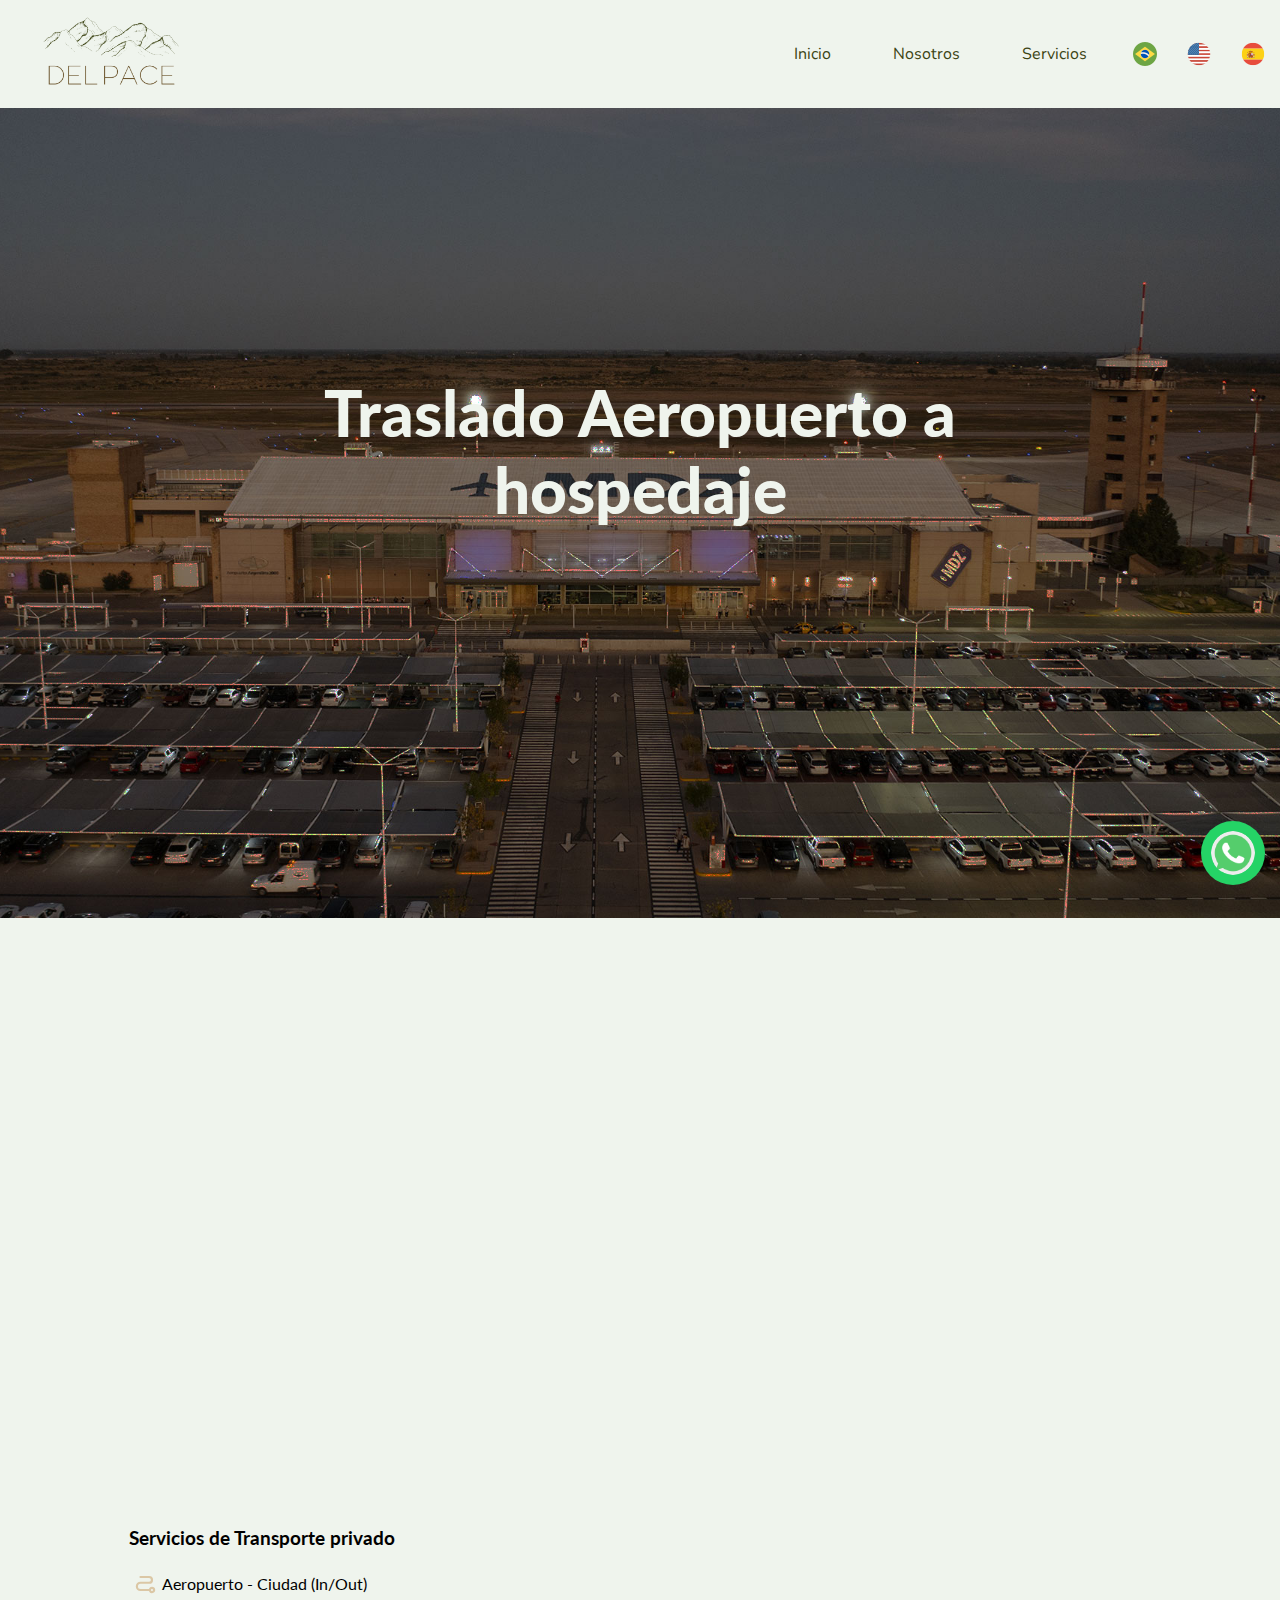
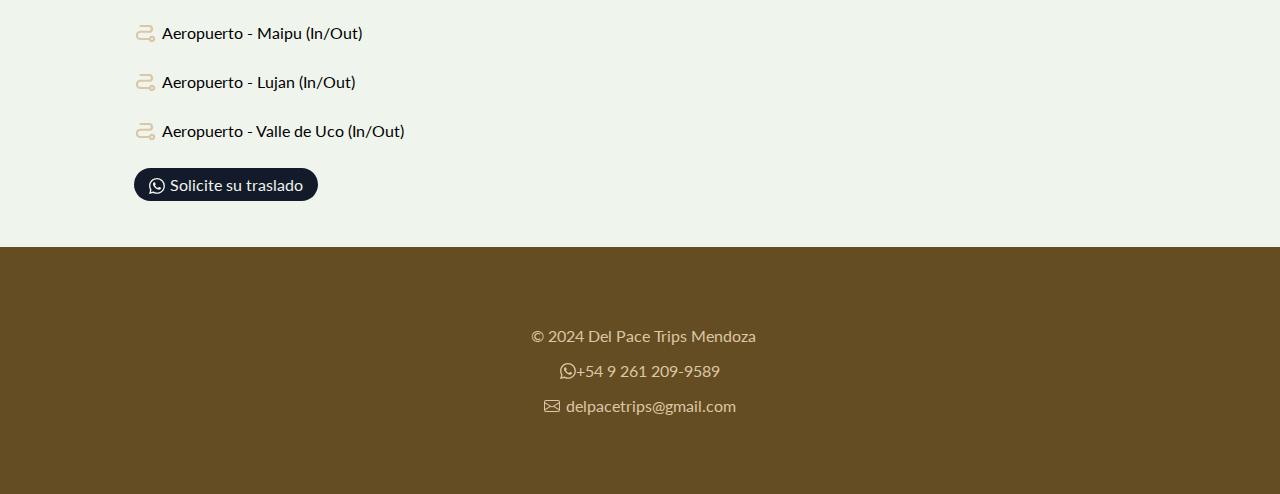
<file: in-out.html>
<!DOCTYPE html>
<html lang="en">
<head>
    <meta charset="UTF-8">
    <meta name="viewport" content="width=device-width, initial-scale=1.0, user-scalable=no">
    <meta http-equiv="X-UA-Compatible" content="IE=edge">
    <title>Transfer Airport | MENDOZA</title>
    <link rel="stylesheet" href="styles/aip.css">
    <link rel="stylesheet" href="https://cdn.jsdelivr.net/npm/bootstrap-icons@1.10.3/font/bootstrap-icons.css">
    <script src="scripts/scrollreveal.js"></script>
    
    <link rel="icon" href="images/DEL PACE/ico head.png" type="image/png">
    
</head>
<body>
    <a href="https://wa.link/wbp3zp" target="_blank"><img class="whatsapp-btn" src="images/sticky whatsapp.png" alt="wsp"></a>
    <header class="center">
        <a href="#"><img class="iconimg" src="images/DEL PACE/para el nav.png" alt="icon"></a>
        
        <nav>
            
            
            <ul class="sidebar">
                <li onclick=hideSidebar() ><a href="#" id="closebar"><svg xmlns="http://www.w3.org/2000/svg" height="24" viewBox="0 -960 960 960" width="24"><path d="m256-200-56-56 224-224-224-224 56-56 224 224 224-224 56 56-224 224 224 224-56 56-224-224-224 224Z"/></svg></a></li>
                <li><a href="index.html" class="hov" >Inicio</a></li>
                <li><a href="#" class="hov">Nosotros</a></li>
                <li><a href="#" class="hov">Servicios</a></li>
                <li><button class="hov"><img src="images/brazil.png" alt="Span" ></button></li>
                <li><button oneclick="cambiarTexto()" class="hov"><img src="images/usa.png" alt="Span" ></button></li>
                <li><button oneclick="cambiarTexto()" class="hov"><img src="images/spain.png" alt="Span"></button></li>
            </ul>
            
            <ul>
            <li><a href="index.html" class="hov hideonmobile" >Inicio</a></li>
            <li><a href="#" class="hov hideonmobile">Nosotros</a></li>
            <li><a href="#" class="hov hideonmobile">Servicios</a></li>
            <li><button class="hov hideonmobile"><img src="images/brazil.png" alt="Span" ></button></li>
            <li><button oneclick="cambiarTexto()" class="hov hideonmobile"><img src="images/usa.png" alt="Span" ></button></li>
            <li><button oneclick="cambiarTexto()" class="hov hideonmobile"><img src="images/spain.png" alt="Span"></button></li>
            <li onclick=showSidebar() class="menu-button"><svg xmlns="http://www.w3.org/2000/svg" height="24" viewBox="0 -960 960 960" width="24"><path d="M120-240v-80h720v80H120Zm0-200v-80h720v80H120Zm0-200v-80h720v80H120Z"/></svg></li>
            </ul>
        </nav>
        
    </header>
    <main>
    <!--First block of images-->
    <div class="center">
        
        <h1 class="absolute_define">Traslado Aeropuerto a hospedaje</h1> 
        <img src="images/aeropuerto-mendoza-gdos-03.jpg" alt="Aeropuerto" class="background">
        
    </div>

    <section>

    <h2>Transportes</h2>
    <!--Whats next-->
        <aside id="aside_a">
            
            <!--Airport city in out-->
            
            <div class="box_services"> 
            <img class="img_services" src="images/ciudad de mendoza.jpg" alt="Leaving Airport" >
            <p class="descripiton_services">Aeropuerto / Mendoza (in/out)</p>
            </div>

            <div class="box_services"> 
                <img class="img_services" src="images/valle de uco.jpg" alt="Uco" >
                <p class="descripiton_services">Aeropuerto / Valle de Uco (in/out)</p>
                </div>

            <div class="box_services"> 
                <img class="img_services" src="images/lujan de cuyo.jpg" alt="lujan maipu " >
                <p class="descripiton_services">Maipu - Lujan de Cuyo (in/out)</p>
                </div>
        


            

        </aside>
        
      


    </section>
    <section >


    <div class="listadestinos"> <!--Servicios de transporte y lugares-->
        <h3>Servicios de Transporte privado </h3>
        <p><svg id="Flat" xmlns="http://www.w3.org/2000/svg" viewBox="0 0 256 256">
            <path d="M200,164a36.05663,36.05663,0,0,0-33.93579,24H72a28,28,0,0,1,0-56h96a44,44,0,0,0,0-88H72a12,12,0,0,0,0,24h96a20,20,0,0,1,0,40H72a52,52,0,0,0,0,104h94.06421A35.99779,35.99779,0,1,0,200,164Zm0,48a12,12,0,1,1,12-12A12.01312,12.01312,0,0,1,200,212Z"/>
          </svg>
          Aeropuerto - Ciudad (In/Out) </p>

          <p><svg id="Flat" xmlns="http://www.w3.org/2000/svg" viewBox="0 0 256 256">
            <path d="M200,164a36.05663,36.05663,0,0,0-33.93579,24H72a28,28,0,0,1,0-56h96a44,44,0,0,0,0-88H72a12,12,0,0,0,0,24h96a20,20,0,0,1,0,40H72a52,52,0,0,0,0,104h94.06421A35.99779,35.99779,0,1,0,200,164Zm0,48a12,12,0,1,1,12-12A12.01312,12.01312,0,0,1,200,212Z"/>
          </svg>
          Aeropuerto - Maipu (In/Out)</p>

          <p><svg id="Flat" xmlns="http://www.w3.org/2000/svg" viewBox="0 0 256 256">
            <path d="M200,164a36.05663,36.05663,0,0,0-33.93579,24H72a28,28,0,0,1,0-56h96a44,44,0,0,0,0-88H72a12,12,0,0,0,0,24h96a20,20,0,0,1,0,40H72a52,52,0,0,0,0,104h94.06421A35.99779,35.99779,0,1,0,200,164Zm0,48a12,12,0,1,1,12-12A12.01312,12.01312,0,0,1,200,212Z"/>
          </svg>
          Aeropuerto - Lujan (In/Out)</p>

          <p><svg id="Flat" xmlns="http://www.w3.org/2000/svg" viewBox="0 0 256 256">
            <path d="M200,164a36.05663,36.05663,0,0,0-33.93579,24H72a28,28,0,0,1,0-56h96a44,44,0,0,0,0-88H72a12,12,0,0,0,0,24h96a20,20,0,0,1,0,40H72a52,52,0,0,0,0,104h94.06421A35.99779,35.99779,0,1,0,200,164Zm0,48a12,12,0,1,1,12-12A12.01312,12.01312,0,0,1,200,212Z"/>
          </svg>
          Aeropuerto - Valle de Uco (In/Out)</p>
          <!----Enlace de Whatsapp-->
          <a href="https://wa.link/uqjf1w" target="_blank"><p id="contacto"><svg xmlns="http://www.w3.org/2000/svg" width="16" height="16" fill="currentColor" class="bi bi-whatsapp" viewBox="0 0 16 16">
            <path d="M13.601 2.326A7.85 7.85 0 0 0 7.994 0C3.627 0 .068 3.558.064 7.926c0 1.399.366 2.76 1.057 3.965L0 16l4.204-1.102a7.9 7.9 0 0 0 3.79.965h.004c4.368 0 7.926-3.558 7.93-7.93A7.9 7.9 0 0 0 13.6 2.326zM7.994 14.521a6.6 6.6 0 0 1-3.356-.92l-.24-.144-2.494.654.666-2.433-.156-.251a6.56 6.56 0 0 1-1.007-3.505c0-3.626 2.957-6.584 6.591-6.584a6.56 6.56 0 0 1 4.66 1.931 6.56 6.56 0 0 1 1.928 4.66c-.004 3.639-2.961 6.592-6.592 6.592m3.615-4.934c-.197-.099-1.17-.578-1.353-.646-.182-.065-.315-.099-.445.099-.133.197-.513.646-.627.775-.114.133-.232.148-.43.05-.197-.1-.836-.308-1.592-.985-.59-.525-.985-1.175-1.103-1.372-.114-.198-.011-.304.088-.403.087-.088.197-.232.296-.346.1-.114.133-.198.198-.33.065-.134.034-.248-.015-.347-.05-.099-.445-1.076-.612-1.47-.16-.389-.323-.335-.445-.34-.114-.007-.247-.007-.38-.007a.73.73 0 0 0-.529.247c-.182.198-.691.677-.691 1.654s.71 1.916.81 2.049c.098.133 1.394 2.132 3.383 2.992.47.205.84.326 1.129.418.475.152.904.129 1.246.08.38-.058 1.171-.48 1.338-.943.164-.464.164-.86.114-.943-.049-.084-.182-.133-.38-.232"/>
          </svg> Solicite su traslado </p></a>
  </div>

   

    
</section>

    </main>
    <footer>
        <p> &copy; 2024 Del Pace Trips Mendoza </p>

        <a href="https://wa.link/wbp3zp" target="_blank"><svg xmlns="http://www.w3.org/2000/svg" width="16" height="16" fill="currentColor" class="bi bi-whatsapp" viewBox="0 0 16 16">
            <path d="M13.601 2.326A7.85 7.85 0 0 0 7.994 0C3.627 0 .068 3.558.064 7.926c0 1.399.366 2.76 1.057 3.965L0 16l4.204-1.102a7.9 7.9 0 0 0 3.79.965h.004c4.368 0 7.926-3.558 7.93-7.93A7.9 7.9 0 0 0 13.6 2.326zM7.994 14.521a6.6 6.6 0 0 1-3.356-.92l-.24-.144-2.494.654.666-2.433-.156-.251a6.56 6.56 0 0 1-1.007-3.505c0-3.626 2.957-6.584 6.591-6.584a6.56 6.56 0 0 1 4.66 1.931 6.56 6.56 0 0 1 1.928 4.66c-.004 3.639-2.961 6.592-6.592 6.592m3.615-4.934c-.197-.099-1.17-.578-1.353-.646-.182-.065-.315-.099-.445.099-.133.197-.513.646-.627.775-.114.133-.232.148-.43.05-.197-.1-.836-.308-1.592-.985-.59-.525-.985-1.175-1.103-1.372-.114-.198-.011-.304.088-.403.087-.088.197-.232.296-.346.1-.114.133-.198.198-.33.065-.134.034-.248-.015-.347-.05-.099-.445-1.076-.612-1.47-.16-.389-.323-.335-.445-.34-.114-.007-.247-.007-.38-.007a.73.73 0 0 0-.529.247c-.182.198-.691.677-.691 1.654s.71 1.916.81 2.049c.098.133 1.394 2.132 3.383 2.992.47.205.84.326 1.129.418.475.152.904.129 1.246.08.38-.058 1.171-.48 1.338-.943.164-.464.164-.86.114-.943-.049-.084-.182-.133-.38-.232"/>
          </svg> +54 9 261 209-9589 </a>

        <a href="mailto:delpacetrips@gmail.com" class="coloricon"> <svg xmlns="http://www.w3.org/2000/svg" width="16" height="16" fill="currentColor" class="bi bi-envelope" viewBox="0 0 16 16">
            <path d="M0 4a2 2 0 0 1 2-2h12a2 2 0 0 1 2 2v8a2 2 0 0 1-2 2H2a2 2 0 0 1-2-2zm2-1a1 1 0 0 0-1 1v.217l7 4.2 7-4.2V4a1 1 0 0 0-1-1zm13 2.383-4.708 2.825L15 11.105zm-.034 6.876-5.64-3.471L8 9.583l-1.326-.795-5.64 3.47A1 1 0 0 0 2 13h12a1 1 0 0 0 .966-.741M1 11.105l4.708-2.897L1 5.383z"/>
          </svg>   <p>delpacetrips@gmail.com</p></a>
    </footer>

    <script src="scripts/index.js"></script>
    <script src="scripts/showSidebar.js"></script>
    
</body>
</html>
</file>
<file: styles/styles.css>
@import url('https://fonts.googleapis.com/css2?family=DM+Sans:opsz,wght@9..40,500&family=Inter:wght@100..900&family=Nanum+Gothic&family=Noto+Sans:ital,wght@0,100..900;1,100..900&family=Roboto:ital,wght@0,100;0,300;0,400;0,500;0,700;0,900;1,100;1,300;1,400;1,500;1,700;1,900&family=Space+Grotesk:wght@300..700&display=swap');
@import url('https://fonts.googleapis.com/css2?family=DM+Sans:opsz,wght@9..40,500&family=Inter:wght@100..900&family=Lato:ital,wght@0,100;0,300;0,400;0,700;0,900;1,100;1,300;1,400;1,700;1,900&family=Nanum+Gothic&family=Noto+Sans:ital,wght@0,100..900;1,100..900&family=Roboto:ital,wght@0,100;0,300;0,400;0,500;0,700;0,900;1,100;1,300;1,400;1,500;1,700;1,900&family=Space+Grotesk:wght@300..700&display=swap');
@import url('https://fonts.googleapis.com/css2?family=DM+Sans:opsz,wght@9..40,500&family=Inter:wght@100..900&family=Lato:ital,wght@0,100;0,300;0,400;0,700;0,900;1,100;1,300;1,400;1,700;1,900&family=Nanum+Gothic&family=Noto+Sans:ital,wght@0,100..900;1,100..900&family=Nunito:ital,wght@0,200..1000;1,200..1000&family=Roboto:ital,wght@0,100;0,300;0,400;0,500;0,700;0,900;1,100;1,300;1,400;1,500;1,700;1,900&family=Space+Grotesk:wght@300..700&display=swap');




/* Todas las propiedades CSS */
:root{
    --main_font--:"Noto Sans", sans-serif;
    --secondary_font--:"Lato", sans-serif;
    --primary_font--:  "Nunito", sans-serif;

    /*-------------------------COLOR PALLETE-------------------------*/
    --field-drab: #654D23ff;
    --mint-cream: #EFF4EDff;
    --dun: #DBC7A5ff;
    --rich-black: #131B2Bff;
    --dark-moss-green: #3C4414ff;
    --umber: #675646ff;
    --avocado: #5A7C13ff;
    /*COLOR PALLETE LINK: https://coolors.co/654d23-eff4ed-dbc7a5-131b2b-3c4414-675646-5a7c13 */
}





/* First line------------------------------------*/
*{
    box-sizing: border-box;
    font-family: var(--secondary_font--);
    text-decoration: none;


}
body, html {
    margin: 0;
    padding: 0;
    align-content: center;
    overflow-x: hidden;
    
  }


header{
    
    height: 12vh;;
    
    align-items: center;
    display: flex;
    justify-content: space-between;
    flex-wrap: wrap;
    flex: 1;
    flex-grow: 1;
    flex-direction: row;
    background-color: var(--mint-cream);
}

nav, ul,li {
    display: flex;
    text-align: center;
    flex-direction: row;
    
    justify-content: space-between;
    overflow: hidden;
    align-items: center;
    
}



nav a{
    float: left;
  
    display: flex;
    padding: 0.5em 1em;
    flex: 1;
    flex-grow: 1;
    color: var(--dark-moss-green);
    margin: 0 1em ;
    font-family: var(--primary_font--);
    border-top: 2px  solid transparent;
    border-bottom: 2px solid transparent;
    
}

.sidebar{
    position:fixed;
    top: -1em;
    right: 0;
    height: 120vh;
    width: 60vw;
    z-index: 999;
    background-color: var(--dun);
    backdrop-filter: blur(10px);
    display: none;
    flex-direction: column;
    align-items: center;
    justify-content: flex-start;
    padding-top:1rem ;
    font-size: 20px;
    
    
}


.sidebar li {
    width: 100%;
    
    padding:0.2em;
   
}

.sidebar li button,.sidebar li a {
    align-content: center;
    justify-content: center;
}

.menu-button{
display: none;
}

#closebar{
    justify-content: end;
    margin-right: -1.6vw;
    margin-top: -1.6vh;

}

button {
background: none;
cursor: pointer;
}




.hov{
    display: flex;
    flex-grow: 1;
    flex: 1;
    border-style: none;
    border-bottom: 0 none ;
    padding: 10px 15px;
    transition: transform 0.5s ease-in-out;
}

.hov:hover {
    transition: border-bottom 1s ease-in-out;
    border-bottom: 2px solid var(--dark-moss-green);
    
}


.iconimg{
    max-height: 8vh;
    margin-top: 2vh;
    margin: 0 40px;
    padding: 0;
    display: inline;
    
}




/*---------------------------------Principal----------------------*/

section{
    background-color: var(--mint-cream);
    margin: 0;
    padding: 1px;
 }





.background{ /* DEfine images in background */
    
    padding: 0;
    border: 0;
    
    
    display: flex;
    
    width: 100vw;
    height: 90vh;
    object-fit: cover;
    z-index: -10;
    position: relative;
    
    
}
.absolute_define {  /* define main text*/ 
    position: absolute;
    display: flex;
    text-align: center;
    align-items: center;
    justify-content: space-evenly;
    top: 40vh;
    left: 50%;
    transform: translate(-50%, -50%);
    
    height: auto;
    max-width: 70vw 
}


.absolute_2nd { /*First p*/
    position: absolute;
    display: flex;
    text-align: center;
    align-items: center;
    justify-content: space-evenly;
    top: 75vh;
    left: 50%;
    transform: translate(-50%, -50%);
    height: auto;
    max-width: 70vw;
   
    
}



h1 {
    
    font-size: 4vw;
    color: var(--dark-moss-green);
    font-size: 5vw;
    font-weight: 1000;
}

h2{
    text-align: center;
    font-family: var(--primary_font--);
    margin: 0;
    padding: 2.5em;
    font-size: 2em;
    font-weight: 300;
    display: block;
}


#primertitulo{
    font-family: "Nunito", sans-serif;
    font-size: 30px;
    color: var(--rich-black);

}

#objetivo{  /* Objetivo de la empresa */
    max-width: 55vw;
    margin: auto;
    text-align: center;
    
    line-height: 2.5em;
}

/* Services----------------------------*/

#aside_a {
    display: grid;
    grid-auto-flow: row;
    align-items:start;
    justify-items: center;
    justify-content: space-evenly;
    margin-bottom: 100px;
    
    grid-template-columns: 35vw 35vw ;
    grid-template-rows: 40vw ;
    
}
.box_services{
    display: flex;
    flex: 1;
    flex-wrap: wrap;
    flex-direction: column;
    width: 25vw;
    height: auto;
    
    box-sizing: border-box;
    align-items: center;
    justify-content: space-between;
    flex-grow: 1;
    overflow: hidden;
    border-radius: 22px;
    position: relative;
    border: var(--field-drab) 0.5px solid;
    
}

.descripiton_services{
    font-family: var(--primary_font--);
    font-size: 1.4vw;
    text-align: center;
    margin-top: 1em;
    color: var(--field-drab);
    font-weight: 300;
    
   
}

.img_services{
    width: 25vw;
    
    height: 300px;
    transform-origin: bottom;
    border-bottom-left-radius: 30px;
    object-fit: cover;
    transition: transform 0.5s ease-in-out;
}

.img_services:hover{
    transform: scale(1.2);
    
    
}


/*----------------------Wtsp Button-----------------*/
.whatsapp-btn {
    position: fixed;
    bottom: 15px;
    right: 15px;
    width: 5vw;
    background-color: #25D366; /* Color de WhatsApp */
    color: #fff;
    padding: 10px;
    border-radius: 50%;
    text-align: center;
    font-size: 20px;
    cursor: pointer;
    box-shadow: 0 4px 8px rgba(0, 0, 0, 0.1);
    transition: background-color 0.3s ease-in-out;
}

.whatsapp-btn:hover {
    fill: #128C7E; /* Cambia el color al hacer hover */
}


/* footer -----------------------------------*/

footer{
    background-color: var(--field-drab);
    margin: auto;
    padding: 7vh;
    display: grid;
    
    justify-items: center;
    color: var(--dun);
    
    
}

footer a{
    display: flex;
    align-items: center;
    color: var(--dun);
    
    fill: var(--dun);
    
    

}

footer p{
    margin-left:  6px;
    
    

}


/* When screen is on mobile--------------------------------- */
@media screen and (max-width: 900px)  {

    header{
        height: 9vh;
        width: 100vw;
        position: fixed ;
        z-index: 50;
    }

    .hideonmobile{
        display: none;
    }

    .menu-button{
        display: block;
        padding-right: 1rem;

        }
    





    .iconimg{
        max-height: 5.5vh;
        margin-top: 2vh;
        margin: 1em;
        padding: 0;
    }

    .absolute_define {
        font-size: 5.5vh;
    }

    #primertitulo{
        font-size: 3vh;
    }
    
 /* Cuerpo -------------------------------*/
 #aside_a{
        
        
    display: block;
    justify-content: center;
   
        
    }
    section{
        padding: 10px;
    }


    



    .box_services{
        display: block;
        box-sizing:content-box;
        width: 80vw;
        height: auto;
        align-items: center;
        justify-content: center;
        margin: 25px auto;
        border-radius: 22px;
        position: relative;
        border: var(--field-drab) 0.5px solid;
      }


    .img_services{
        box-sizing: border-box;
        width: 80vw;
        height: 35vh;
        margin:  auto;
        
        border-bottom-left-radius: 30px;
        
    }
    .descripiton_services{
        font-family: var(--primary_font--);
        font-size: 3vh;
        text-align: center;
        margin: 1em;
    }

  
    .whatsapp-btn {
        position: fixed;
        bottom: 15px;
        right: 15px;
        width: 8vh;
        padding: 10px;
        z-index: 10;
    }


    /* footer----------------------------------------*/
    footer{
       margin:auto;
        
       
        
        
    }
    

}
</file>
<file: styles/aip.css>
@import url('https://fonts.googleapis.com/css2?family=DM+Sans:opsz,wght@9..40,500&family=Inter:wght@100..900&family=Nanum+Gothic&family=Noto+Sans:ital,wght@0,100..900;1,100..900&family=Roboto:ital,wght@0,100;0,300;0,400;0,500;0,700;0,900;1,100;1,300;1,400;1,500;1,700;1,900&family=Space+Grotesk:wght@300..700&display=swap');
@import url('https://fonts.googleapis.com/css2?family=DM+Sans:opsz,wght@9..40,500&family=Inter:wght@100..900&family=Lato:ital,wght@0,100;0,300;0,400;0,700;0,900;1,100;1,300;1,400;1,700;1,900&family=Nanum+Gothic&family=Noto+Sans:ital,wght@0,100..900;1,100..900&family=Roboto:ital,wght@0,100;0,300;0,400;0,500;0,700;0,900;1,100;1,300;1,400;1,500;1,700;1,900&family=Space+Grotesk:wght@300..700&display=swap');
@import url('https://fonts.googleapis.com/css2?family=DM+Sans:opsz,wght@9..40,500&family=Inter:wght@100..900&family=Lato:ital,wght@0,100;0,300;0,400;0,700;0,900;1,100;1,300;1,400;1,700;1,900&family=Nanum+Gothic&family=Noto+Sans:ital,wght@0,100..900;1,100..900&family=Nunito:ital,wght@0,200..1000;1,200..1000&family=Roboto:ital,wght@0,100;0,300;0,400;0,500;0,700;0,900;1,100;1,300;1,400;1,500;1,700;1,900&family=Space+Grotesk:wght@300..700&display=swap');




/* Todas las propiedades CSS */
:root{
    --main_font--:"Noto Sans", sans-serif;
    --secondary_font--:"Lato", sans-serif;
    --primary_font--:  "Nunito", sans-serif;

    /*-------------------------COLOR PALLETE-------------------------*/
    --field-drab: #654D23ff;
    --mint-cream: #EFF4EDff;
    --dun: #DBC7A5ff;
    --rich-black: #131B2Bff;
    --dark-moss-green: #3C4414ff;
    --umber: #675646ff;
    --avocado: #5A7C13ff;
    /*COLOR PALLETE LINK: https://coolors.co/654d23-eff4ed-dbc7a5-131b2b-3c4414-675646-5a7c13 */
}





/* First line------------------------------------*/
*{
    box-sizing: border-box;
    font-family: var(--secondary_font--);
    text-decoration: none;


}
body, html {
    margin: 0;
    padding: 0;
    align-content: center;
    overflow-x: hidden;
    
    
  }


header{
    
    height: 12vh;;
    
    align-items: center;
    display: flex;
    justify-content: space-between;
    flex-wrap: wrap;
    flex: 1;
    flex-grow: 1;
    flex-direction: row;
    background-color: var(--mint-cream);
}

nav, ul,li {
    display: flex;
    text-align: center;
    flex-direction: row;
    
    justify-content: space-between;
    overflow: hidden;
    align-items: center;
    
}



nav a{
    float: left;
  
    display: flex;
    padding: 0.5em 1em;
    flex: 1;
    flex-grow: 1;
    color: var(--dark-moss-green);
    margin: 0 1em ;
    font-family: var(--primary_font--);
    border-top: 2px  solid transparent;
    border-bottom: 2px solid transparent;
    
}

.sidebar{
    position:fixed;
    top: -1em;
    right: 0;
    height: 120vh;
    width: 60vw;
    z-index: 999;
    background-color: var(--dun);
    backdrop-filter: blur(10px);
    display: none;
    flex-direction: column;
    align-items: center;
    justify-content: flex-start;
    padding-top:1rem ;
    font-size: 20px;
    
    
}


.sidebar li {
    width: 100%;
    
    padding:0.2em;
   
}

.sidebar li button,.sidebar li a {
    align-content: center;
    justify-content: center;
}

.menu-button{
display: none;
}

#closebar{
    justify-content: end;
    margin-right: -1.6vw;
    margin-top: -1.6vh;

}

button {
background: none;
cursor: pointer;
}




.hov{
    display: flex;
    flex-grow: 1;
    flex: 1;
    border-style: none;
    border-bottom: 0 none ;
    padding: 10px 15px;
    transition: transform 0.5s ease-in-out;
}

.hov:hover {
    transition: border-bottom 1s ease-in-out;
    border-bottom: 2px solid var(--dark-moss-green);
    
}


.iconimg{
    max-height: 8vh;
    margin-top: 2vh;
    margin: 0 40px;
    padding: 0;
    display: inline;
    
}




/*---------------------------------Principal----------------------*/



section{
    background-color: var(--mint-cream);
    margin: 0;
    padding: 1px;
    
 }



.background{ /* DEfine images in background */
    
    padding: 0;
    border: 0;
    
    
    display: flex;
    
    width: 100vw;
    height: 90vh;
    object-fit: cover;
    z-index: -10;
    position: relative;
    
    
}
.absolute_define {  /* define main text*/ 
    position: absolute;
    display: flex;
    text-align: center;
    align-items: center;
    justify-content: space-evenly;
    top: 45vh;
    left: 50%;
    transform: translate(-50%, -50%);
    
    height: auto;
    max-width: 70vw 
}


.absolute_2nd { /*First p*/
    position: absolute;
    display: flex;
    text-align: center;
    align-items: center;
    justify-content: space-evenly;
    top: 75vh;
    left: 50%;
    transform: translate(-50%, -50%);
    height: auto;
    max-width: 70vw 
    
}



h1 {
    
    font-size: 4vw;
    color: var(--mint-cream);
    font-size: 5vw;
    font-weight: 1000;
}

h2{
    text-align: center;
    font-family: var(--primary_font--);
    margin: 0;
    padding: 2.5em;
    font-size: 2em;
    font-weight: 300;
    display: block;
}


#primertitulo{
    font-family: "Nunito", sans-serif;
    font-size: 30px;
    color: var(--rich-black);

}



/* Services----------------------------*/

#aside_a {
    display: grid;
    grid-auto-flow: row;
    align-items:start;
    justify-items: center;
    justify-content: space-evenly;
    margin: 0;
    
    grid-template-columns: 25vw 25vw 25vw;
    grid-template-rows: 30vw ;
    
}
.box_services{
    display: flex;
    flex: 1;
    flex-wrap: wrap;
    flex-direction: column;
    width: 25vw;
    height: auto;
    
    box-sizing: border-box;
    align-items: center;
    justify-content: space-between;
    flex-grow: 1;
    overflow: hidden;
    border-radius: 22px;
    position: relative;
    border: var(--field-drab) 0.5px solid;
    
}

.descripiton_services{
    font-family: var(--primary_font--);
    font-size: 1.4vw;
    text-align: center;
    margin-top: 1em;
    color: var(--field-drab);
    font-weight: 300;
    
   
}

.img_services{
    width: 25vw;
    
    height: 300px;
    transform-origin: bottom;
    border-bottom-left-radius: 30px;
    object-fit: cover;
    transition: transform 0.5s ease-in-out;
}

.img_services:hover{
    transform: scale(1.2);
    
    
    
}

#tipotrans{  /* Medios de transporte y a donde */
    max-width: 55vw;
    margin: 20px ;
    
    font-size:larger;
    
    line-height: 3em;
}


.listadestinos{
    display: block;
    background: var(--mint-cream);
    
    text-align: left;
    width: 100vw;
    margin-left: 10vw;
    margin-bottom: 40px;
}



.listadestinos p{
    display: flex;
    align-items: center;
    
}

 .listadestinos svg{
    max-height: 23px;
    display: flex;
    margin:5px;
    fill: var(--dun);
    
}

#contacto{
    display: inline-flex;
    align-content: center;
    margin:5px;
    border: 2px;
    border-radius: 20px  ;
    background: var(--rich-black);
    padding: 7px 15px;
    color: var(--mint-cream);
    transition: background-color 0.3s ease-in-out;
    
}


#contacto:hover{
    
    background-color: #25D366;;
    
}

#contacto svg{
    fill: var(--mint-cream);
    margin:1.2px 5px 0 0;
}


/*----------------------Wtsp Button-----------------*/
.whatsapp-btn {
    position: fixed;
    bottom: 15px;
    right: 15px;
    width: 5vw;
    background-color: #25D366; /* Color de WhatsApp */
    color: #fff;
    padding: 10px;
    border-radius: 50%;
    text-align: center;
    font-size: 20px;
    cursor: pointer;
    box-shadow: 0 4px 8px rgba(0, 0, 0, 0.1);
    transition: background-color 0.3s ease-in-out;
}

.whatsapp-btn:hover {
    background-color: #128C7E; /* Cambia el color al hacer hover */
}


/* footer -----------------------------------*/

footer{
    background-color: var(--field-drab);
    margin: auto;
    padding: 7vh;
    display: grid;
    
    justify-items: center;
    color: var(--dun);
    
    
}

footer a{
    display: flex;
    align-items: center;
    color: var(--dun);
    
    fill: var(--dun);
    
    

}

footer p{
    margin-left:  6px;
    
    

}





/* When screen is on mobile--------------------------------- */
@media screen and (max-width: 1050px)  {

    header{
        height: 9vh;
        width: 100vw;
        position: fixed ;
        z-index: 50;
    }

    .hideonmobile{
        display: none;
    }

    .menu-button{
        display: block;
        padding-right: 1rem;

        }
    





    .iconimg{
        max-height: 5.5vh;
        margin-top: 2vh;
        margin: 1em;
        padding: 0;
    }

    .absolute_define {
        font-size: 5.5vh;
    }

    #primertitulo{
        font-size: 3vh;
    }
    
 /* Cuerpo -------------------------------*/

    
 #aside_a{
        
        
    display: block;
    justify-content: center;
   
        
    }
    section{
        padding: 10px;
    }


    #objetivo{  /* Objetivo de la empresa */
        max-width: 65vw;
        margin: auto;
        text-align: left;
        
        line-height: 2.5em;
    }



    .box_services{
        display: block;
        box-sizing:content-box;
        width: 80vw;
        height: auto;
        align-items: center;
        justify-content: center;
        margin: 25px auto;
        border-radius: 22px;
        position: relative;
        border: var(--field-drab) 0.5px solid;
      }


    .img_services{
        box-sizing: border-box;
        width: 80vw;
        height: 35vh;
        margin:  auto;
        
        border-bottom-left-radius: 30px;
        
    }
    .descripiton_services{
        font-family: var(--primary_font--);
        font-size: 3vh;
        text-align: center;
        margin: 1em;
    }

  
    #tipotrans{  /* Medios de transporte y a donde */
         width: 55vw;
        margin: 20px ;
        
        font-size:larger;
        
        line-height: 3em;
    }
    

    .listadestinos{
        display: block;
        background: var(--mint-cream);
        font-size: 20px;
        text-align: left;
        width: 90vw;
        margin:auto;
        margin-bottom: 40px;
        margin-top: 40px;
    }
    
    
    
    .listadestinos p{
        display: flex;
        align-items: center;
        
        
    }
    
     .listadestinos svg{
        max-height: 23px;
        display: flex;
        margin:5px;
        fill: var(--dun);
        
    }
    


    .whatsapp-btn {
        position: fixed;
        bottom: 15px;
        right: 15px;
        width: 8vh;
        z-index: 10;
        padding: 10px;
    }

}
</file>
<file: styles/bodegas.css>
@import url('https://fonts.googleapis.com/css2?family=DM+Sans:opsz,wght@9..40,500&family=Inter:wght@100..900&family=Nanum+Gothic&family=Noto+Sans:ital,wght@0,100..900;1,100..900&family=Roboto:ital,wght@0,100;0,300;0,400;0,500;0,700;0,900;1,100;1,300;1,400;1,500;1,700;1,900&family=Space+Grotesk:wght@300..700&display=swap');
@import url('https://fonts.googleapis.com/css2?family=DM+Sans:opsz,wght@9..40,500&family=Inter:wght@100..900&family=Lato:ital,wght@0,100;0,300;0,400;0,700;0,900;1,100;1,300;1,400;1,700;1,900&family=Nanum+Gothic&family=Noto+Sans:ital,wght@0,100..900;1,100..900&family=Roboto:ital,wght@0,100;0,300;0,400;0,500;0,700;0,900;1,100;1,300;1,400;1,500;1,700;1,900&family=Space+Grotesk:wght@300..700&display=swap');
@import url('https://fonts.googleapis.com/css2?family=DM+Sans:opsz,wght@9..40,500&family=Inter:wght@100..900&family=Lato:ital,wght@0,100;0,300;0,400;0,700;0,900;1,100;1,300;1,400;1,700;1,900&family=Nanum+Gothic&family=Noto+Sans:ital,wght@0,100..900;1,100..900&family=Nunito:ital,wght@0,200..1000;1,200..1000&family=Roboto:ital,wght@0,100;0,300;0,400;0,500;0,700;0,900;1,100;1,300;1,400;1,500;1,700;1,900&family=Space+Grotesk:wght@300..700&display=swap');




/* Todas las propiedades CSS */
:root{
    --main_font--:"Noto Sans", sans-serif;
    --secondary_font--:"Lato", sans-serif;
    --primary_font--:  "Nunito", sans-serif;

    /*-------------------------COLOR PALLETE-------------------------*/
    --field-drab: #654D23ff;
    --mint-cream: #EFF4EDff;
    --dun: #DBC7A5ff;
    --rich-black: #131B2Bff;
    --dark-moss-green: #3C4414ff;
    --umber: #675646ff;
    --avocado: #5A7C13ff;
    /*COLOR PALLETE LINK: https://coolors.co/654d23-eff4ed-dbc7a5-131b2b-3c4414-675646-5a7c13 */
}





/* First line------------------------------------*/
*{
    box-sizing: border-box;
    font-family: var(--secondary_font--);
    text-decoration: none;


}
body, html {
    margin: 0;
    padding: 0;
    align-content: center;
    overflow-x: hidden;
    
    
  }


header{
    
    height: 12vh;;
    
    align-items: center;
    display: flex;
    justify-content: space-between;
    flex-wrap: wrap;
    flex: 1;
    flex-grow: 1;
    flex-direction: row;
    background-color: var(--mint-cream);
}

nav, ul,li {
    display: flex;
    text-align: center;
    flex-direction: row;
    
    justify-content: space-between;
    overflow: hidden;
    align-items: center;
    
}



nav a{
    float: left;
  
    display: flex;
    padding: 0.5em 1em;
    flex: 1;
    flex-grow: 1;
    color: var(--dark-moss-green);
    margin: 0 1em ;
    font-family: var(--primary_font--);
    border-top: 2px  solid transparent;
    border-bottom: 2px solid transparent;
    
}

.sidebar{
    position:fixed;
    top: -1em;
    right: 0;
    height: 120vh;
    width: 60vw;
    z-index: 999;
    background-color: var(--dun);
    backdrop-filter: blur(10px);
    display: none;
    flex-direction: column;
    align-items: center;
    justify-content: flex-start;
    padding-top:1rem ;
    font-size: 20px;
    
    
}


.sidebar li {
    width: 100%;
    
    padding:0.2em;
   
}

.sidebar li button,.sidebar li a {
    align-content: center;
    justify-content: center;
}

.menu-button{
display: none;
}

#closebar{
    justify-content: end;
    margin-right: -1.6vw;
    margin-top: -1.6vh;

}

button {
background: none;
cursor: pointer;
}




.hov{
    display: flex;
    flex-grow: 1;
    flex: 1;
    border-style: none;
    border-bottom: 0 none ;
    padding: 10px 15px;
    transition: transform 0.5s ease-in-out;
}

.hov:hover {
    transition: border-bottom 1s ease-in-out;
    border-bottom: 2px solid var(--dark-moss-green);
    
}


.iconimg{
    max-height: 8vh;
    margin-top: 2vh;
    margin: 0 40px;
    padding: 0;
    display: inline;
    
}




/*---------------------------------Principal----------------------*/



section{
    background-color: var(--mint-cream);
    margin: 0;
    padding: 1px;
    
 }



.background{ /* DEfine images in background */
    
    padding: 0;
    border: 0;
    
    
    display: flex;
    
    width: 100vw;
    height: 90vh;
    object-fit: cover;
    z-index: -10;
    position: relative;
    
    
}
.absolute_define {  /* define main text*/ 
    position: absolute;
    display: flex;
    text-align: center;
    align-items: center;
    justify-content: space-evenly;
    top: 45vh;
    left: 50%;
    transform: translate(-50%, -50%);
    
    height: auto;
    max-width: 70vw 
}


.absolute_2nd { /*First p*/
    position: absolute;
    display: flex;
    text-align: center;
    align-items: center;
    justify-content: space-evenly;
    top: 75vh;
    left: 50%;
    transform: translate(-50%, -50%);
    height: auto;
    max-width: 70vw 
    
}



h1 {
    
    font-size: 4vw;
    color: var(--mint-cream);
    font-size: 5vw;
    font-weight: 1000;
}

h2{
    text-align: center;
    font-family: var(--primary_font--);
    margin: 0;
    padding: 2.5em;
    font-size: 2em;
    font-weight: 300;
    display: block;
}


#primertitulo{
    font-family: "Nunito", sans-serif;
    font-size: 30px;
    color: var(--rich-black);

}



/* Services----------------------------*/

#aside_a {
    display: grid;
    grid-auto-flow: row;
    align-items:start;
    grid-gap: 50px;
    justify-items: center;
    justify-content: space-evenly;
    margin: 0;
    
    grid-template-columns: 25vw 25vw ;
    grid-template-rows: 30vw ;
    
}
.box_services{
    display: flex;
    flex: 1;
    flex-wrap: wrap;
    flex-direction: column;
    width: 25vw;
    height: auto;
    
    box-sizing: border-box;
    align-items: center;
    justify-content: space-between;
    flex-grow: 1;
    overflow: hidden;
    border-radius: 22px;
    position: relative;
    border: var(--field-drab) 0.5px solid;
    
}

.descripiton_services{
    font-family: var(--primary_font--);
    font-size: 1.4vw;
    text-align: center;
    margin-top: 1em;
    color: var(--field-drab);
    font-weight: 300;
    
   
}

.img_services{
    width: 25vw;
    
    height: 300px;
    transform-origin: bottom;
    border-bottom-left-radius: 30px;
    object-fit: cover;
    transition: transform 0.5s ease-in-out;
}

.img_services:hover{
    transform: scale(1.2);
    
    
    
}

#tipotrans{  /* Medios de transporte y a donde */
    max-width: 55vw;
    margin: 20px ;
    
    font-size:larger;
    
    line-height: 3em;
}


.listadestinos{
    display: block;
    background: var(--mint-cream);
    
    text-align: left;
    width: 100vw;
    margin-left: 10vw;
    margin-bottom: 40px;
}



.listadestinos p{
    display: flex;
    align-items: center;
    
}

 .listadestinos svg{
    max-height: 23px;
    display: flex;
    margin:5px;
    fill: var(--dun);
    
}

#contacto{
    display: inline-flex;
    align-content: center;
    margin:5px;
    border: 2px;
    border-radius: 20px  ;
    background: var(--rich-black);
    padding: 7px 15px;
    color: var(--mint-cream);
    transition: background-color 0.3s ease-in-out;
    
}


#contacto:hover{
    
    background-color: #25D366;;
    
}

#contacto svg{
    fill: var(--mint-cream);
    margin:1.2px 5px 0 0;
}


/*----------------------Wtsp Button-----------------*/
.whatsapp-btn {
    position: fixed;
    bottom: 15px;
    right: 15px;
    width: 5vw;
    background-color: #25D366; /* Color de WhatsApp */
    color: #fff;
    padding: 10px;
    border-radius: 50%;
    text-align: center;
    font-size: 20px;
    cursor: pointer;
    box-shadow: 0 4px 8px rgba(0, 0, 0, 0.1);
    transition: background-color 0.3s ease-in-out;
}

.whatsapp-btn:hover {
    background-color: #128C7E; /* Cambia el color al hacer hover */
}


/* footer -----------------------------------*/

footer{
    background-color: var(--field-drab);
    margin: auto;
    padding: 7vh;
    display: grid;
    
    justify-items: center;
    color: var(--dun);
    
    
}

footer a{
    display: flex;
    align-items: center;
    color: var(--dun);
    
    fill: var(--dun);
    
    

}

footer p{
    margin-left:  6px;
    
    

}





/* When screen is on mobile--------------------------------- */
@media screen and (max-width: 1050px)  {

    header{
        height: 9vh;
        width: 100vw;
        position: fixed ;
        z-index: 50;
    }

    .hideonmobile{
        display: none;
    }

    .menu-button{
        display: block;
        padding-right: 1rem;

        }
    





    .iconimg{
        max-height: 5.5vh;
        margin-top: 2vh;
        margin: 1em;
        padding: 0;
    }

    .absolute_define {
        font-size: 5.5vh;
    }

    #primertitulo{
        font-size: 3vh;
    }
    
 /* Cuerpo -------------------------------*/

    
 #aside_a{
        
        
    display: block;
    justify-content: center;
   
        
    }
    section{
        padding: 10px;
    }


    #objetivo{  /* Objetivo de la empresa */
        max-width: 65vw;
        margin: auto;
        text-align: left;
        
        line-height: 2.5em;
    }



    .box_services{
        display: block;
        box-sizing:content-box;
        width: 80vw;
        height: auto;
        align-items: center;
        justify-content: center;
        margin: 25px auto;
        border-radius: 22px;
        position: relative;
        border: var(--field-drab) 0.5px solid;
      }


    .img_services{
        box-sizing: border-box;
        width: 80vw;
        height: 35vh;
        margin:  auto;
        
        border-bottom-left-radius: 30px;
        
    }
    .descripiton_services{
        font-family: var(--primary_font--);
        font-size: 3vh;
        text-align: center;
        margin: 1em;
    }

  
    #tipotrans{  /* Medios de transporte y a donde */
         width: 55vw;
        margin: 20px ;
        
        font-size:larger;
        
        line-height: 3em;
    }
    

    .listadestinos{
        display: block;
        background: var(--mint-cream);
        font-size: 20px;
        text-align: left;
        width: 90vw;
        margin:auto;
        margin-bottom: 40px;
        margin-top: 40px;
    }
    
    
    
    .listadestinos p{
        display: flex;
        align-items: center;
        
        
    }
    
     .listadestinos svg{
        max-height: 23px;
        display: flex;
        margin:5px;
        fill: var(--dun);
        
    }
    


    .whatsapp-btn {
        position: fixed;
        bottom: 15px;
        right: 15px;
        width: 8vh;
        z-index: 10;
        padding: 10px;
    }

}
</file>
